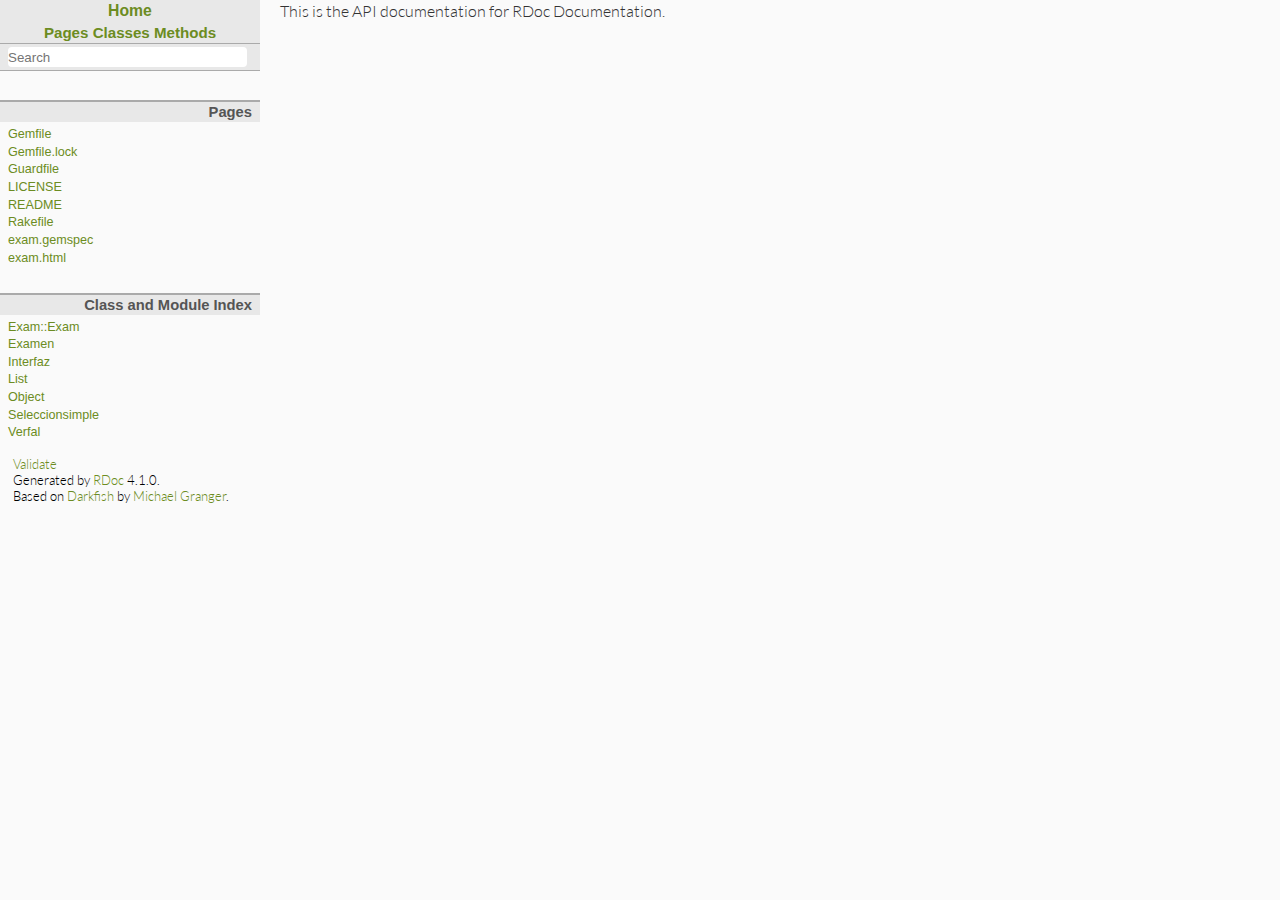
<file: doc/index.html>
<!DOCTYPE html>

<html>
<head>
<meta charset="UTF-8">

<title>RDoc Documentation</title>

<link href="./fonts.css" rel="stylesheet">
<link href="./rdoc.css" rel="stylesheet">

<script type="text/javascript">
  var rdoc_rel_prefix = "./";
</script>

<script src="./js/jquery.js"></script>
<script src="./js/navigation.js"></script>
<script src="./js/search_index.js"></script>
<script src="./js/search.js"></script>
<script src="./js/searcher.js"></script>
<script src="./js/darkfish.js"></script>


<body id="top" role="document" class="file">
<nav role="navigation">
  <div id="project-navigation">
    <div id="home-section" role="region" title="Quick navigation" class="nav-section">
  <h2>
    <a href="./index.html" rel="home">Home</a>
  </h2>

  <div id="table-of-contents-navigation">
    <a href="./table_of_contents.html#pages">Pages</a>
    <a href="./table_of_contents.html#classes">Classes</a>
    <a href="./table_of_contents.html#methods">Methods</a>
  </div>
</div>


    <div id="search-section" role="search" class="project-section initially-hidden">
  <form action="#" method="get" accept-charset="utf-8">
    <div id="search-field-wrapper">
      <input id="search-field" role="combobox" aria-label="Search"
             aria-autocomplete="list" aria-controls="search-results"
             type="text" name="search" placeholder="Search" spellcheck="false"
             title="Type to search, Up and Down to navigate, Enter to load">
    </div>

    <ul id="search-results" aria-label="Search Results"
        aria-busy="false" aria-expanded="false"
        aria-atomic="false" class="initially-hidden"></ul>
  </form>
</div>

  </div>

  <div id="project-metadata">
    <div id="fileindex-section" class="nav-section">
  <h3>Pages</h3>

  <ul class="link-list">
  
    <li><a href="./Gemfile.html">Gemfile</a>
  
    <li><a href="./Gemfile_lock.html">Gemfile.lock</a>
  
    <li><a href="./Guardfile.html">Guardfile</a>
  
    <li><a href="./LICENSE_txt.html">LICENSE</a>
  
    <li><a href="./README_md.html">README</a>
  
    <li><a href="./Rakefile.html">Rakefile</a>
  
    <li><a href="./exam_gemspec.html">exam.gemspec</a>
  
    <li><a href="./exam_html.html">exam.html</a>
  
  </ul>
</div>

    <div id="classindex-section" class="nav-section">
  <h3>Class and Module Index</h3>

  <ul class="link-list">
  
    <li><a href="./Exam/Exam.html">Exam::Exam</a>
  
    <li><a href="./Examen.html">Examen</a>
  
    <li><a href="./Interfaz.html">Interfaz</a>
  
    <li><a href="./List.html">List</a>
  
    <li><a href="./Object.html">Object</a>
  
    <li><a href="./Seleccionsimple.html">Seleccionsimple</a>
  
    <li><a href="./Verfal.html">Verfal</a>
  
  </ul>
</div>

  </div>
</nav>

<main role="main">
<p>This is the API documentation for RDoc Documentation.
</main>



<footer id="validator-badges" role="contentinfo">
  <p><a href="http://validator.w3.org/check/referer">Validate</a>
  <p>Generated by <a href="http://rdoc.rubyforge.org">RDoc</a> 4.1.0.
  <p>Based on <a href="http://deveiate.org/projects/Darkfish-Rdoc/">Darkfish</a> by <a href="http://deveiate.org">Michael Granger</a>.
</footer>
</file>
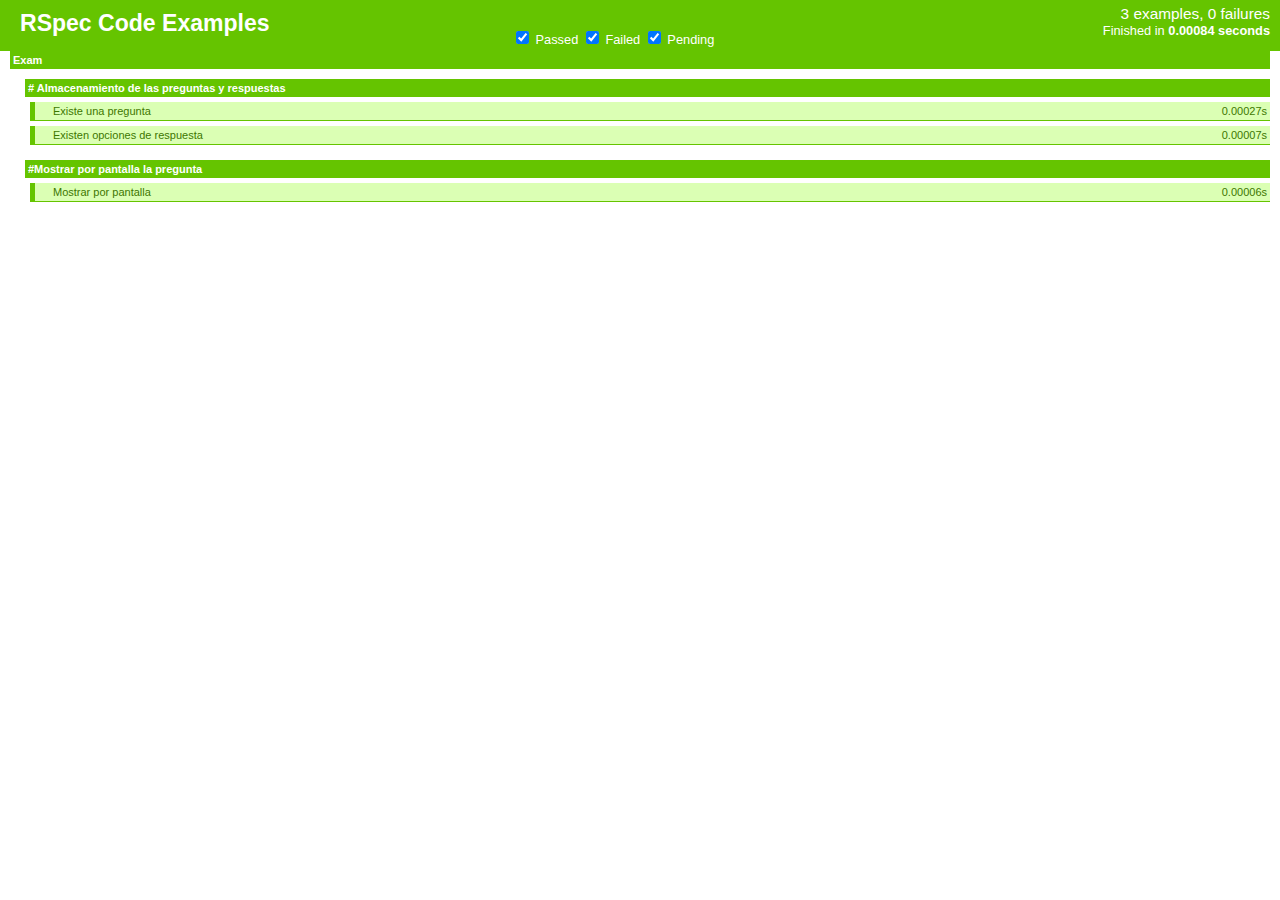
<file: exam.html>
<!DOCTYPE html>
<html lang='en'>
<head>
  <title>RSpec results</title>
  <meta http-equiv="Content-Type" content="text/html; charset=utf-8" />
  <meta http-equiv="Expires" content="-1" />
  <meta http-equiv="Pragma" content="no-cache" />
  <style type="text/css">
  body {
    margin: 0;
    padding: 0;
    background: #fff;
    font-size: 80%;
  }
  </style>
  <script type="text/javascript">
    // <![CDATA[

function addClass(element_id, classname) {
  document.getElementById(element_id).className += (" " + classname);
}

function removeClass(element_id, classname) {
  var elem = document.getElementById(element_id);
  var classlist = elem.className.replace(classname,'');
  elem.className = classlist;
}

function moveProgressBar(percentDone) {
  document.getElementById("rspec-header").style.width = percentDone +"%";
}

function makeRed(element_id) {
  removeClass(element_id, 'passed');
  removeClass(element_id, 'not_implemented');
  addClass(element_id,'failed');
}

function makeYellow(element_id) {
  var elem = document.getElementById(element_id);
  if (elem.className.indexOf("failed") == -1) {  // class doesn't includes failed
    if (elem.className.indexOf("not_implemented") == -1) { // class doesn't include not_implemented
      removeClass(element_id, 'passed');
      addClass(element_id,'not_implemented');
    }
  }
}

function apply_filters() {
  var passed_filter = document.getElementById('passed_checkbox').checked;
  var failed_filter = document.getElementById('failed_checkbox').checked;
  var pending_filter = document.getElementById('pending_checkbox').checked;

  assign_display_style("example passed", passed_filter);
  assign_display_style("example failed", failed_filter);
  assign_display_style("example not_implemented", pending_filter);

  assign_display_style_for_group("example_group passed", passed_filter);
  assign_display_style_for_group("example_group not_implemented", pending_filter, pending_filter || passed_filter);
  assign_display_style_for_group("example_group failed", failed_filter, failed_filter || pending_filter || passed_filter);
}

function get_display_style(display_flag) {
  var style_mode = 'none';
  if (display_flag == true) {
    style_mode = 'block';
  }
  return style_mode;
}

function assign_display_style(classname, display_flag) {
  var style_mode = get_display_style(display_flag);
  var elems = document.getElementsByClassName(classname)
  for (var i=0; i<elems.length;i++) {
    elems[i].style.display = style_mode;
  }
}

function assign_display_style_for_group(classname, display_flag, subgroup_flag) {
  var display_style_mode = get_display_style(display_flag);
  var subgroup_style_mode = get_display_style(subgroup_flag);
  var elems = document.getElementsByClassName(classname)
  for (var i=0; i<elems.length;i++) {
    var style_mode = display_style_mode;
    if ((display_flag != subgroup_flag) && (elems[i].getElementsByTagName('dt')[0].innerHTML.indexOf(", ") != -1)) {
      elems[i].style.display = subgroup_style_mode;
    } else {
      elems[i].style.display = display_style_mode;
    }
  }
}

    // ]]>
  </script>
  <style type="text/css">
#rspec-header {
  background: #65C400; color: #fff; height: 4em;
}

.rspec-report h1 {
  margin: 0px 10px 0px 10px;
  padding: 10px;
  font-family: "Lucida Grande", Helvetica, sans-serif;
  font-size: 1.8em;
  position: absolute;
}

#label {
  float:left;
}

#display-filters {
  float:left;
  padding: 28px 0 0 40%;
  font-family: "Lucida Grande", Helvetica, sans-serif;
}

#summary {
  float:right;
  padding: 5px 10px;
  font-family: "Lucida Grande", Helvetica, sans-serif;
  text-align: right;
}

#summary p {
  margin: 0 0 0 2px;
}

#summary #totals {
  font-size: 1.2em;
}

.example_group {
  margin: 0 10px 5px;
  background: #fff;
}

dl {
  margin: 0; padding: 0 0 5px;
  font: normal 11px "Lucida Grande", Helvetica, sans-serif;
}

dt {
  padding: 3px;
  background: #65C400;
  color: #fff;
  font-weight: bold;
}

dd {
  margin: 5px 0 5px 5px;
  padding: 3px 3px 3px 18px;
}

dd .duration {
  padding-left: 5px;
  text-align: right;
  right: 0px;
  float:right;
}

dd.example.passed {
  border-left: 5px solid #65C400;
  border-bottom: 1px solid #65C400;
  background: #DBFFB4; color: #3D7700;
}

dd.example.not_implemented {
  border-left: 5px solid #FAF834;
  border-bottom: 1px solid #FAF834;
  background: #FCFB98; color: #131313;
}

dd.example.pending_fixed {
  border-left: 5px solid #0000C2;
  border-bottom: 1px solid #0000C2;
  color: #0000C2; background: #D3FBFF;
}

dd.example.failed {
  border-left: 5px solid #C20000;
  border-bottom: 1px solid #C20000;
  color: #C20000; background: #FFFBD3;
}


dt.not_implemented {
  color: #000000; background: #FAF834;
}

dt.pending_fixed {
  color: #FFFFFF; background: #C40D0D;
}

dt.failed {
  color: #FFFFFF; background: #C40D0D;
}


#rspec-header.not_implemented {
  color: #000000; background: #FAF834;
}

#rspec-header.pending_fixed {
  color: #FFFFFF; background: #C40D0D;
}

#rspec-header.failed {
  color: #FFFFFF; background: #C40D0D;
}


.backtrace {
  color: #000;
  font-size: 12px;
}

a {
  color: #BE5C00;
}

/* Ruby code, style similar to vibrant ink */
.ruby {
  font-size: 12px;
  font-family: monospace;
  color: white;
  background-color: black;
  padding: 0.1em 0 0.2em 0;
}

.ruby .keyword { color: #FF6600; }
.ruby .constant { color: #339999; }
.ruby .attribute { color: white; }
.ruby .global { color: white; }
.ruby .module { color: white; }
.ruby .class { color: white; }
.ruby .string { color: #66FF00; }
.ruby .ident { color: white; }
.ruby .method { color: #FFCC00; }
.ruby .number { color: white; }
.ruby .char { color: white; }
.ruby .comment { color: #9933CC; }
.ruby .symbol { color: white; }
.ruby .regex { color: #44B4CC; }
.ruby .punct { color: white; }
.ruby .escape { color: white; }
.ruby .interp { color: white; }
.ruby .expr { color: white; }

.ruby .offending { background-color: gray; }
.ruby .linenum {
  width: 75px;
  padding: 0.1em 1em 0.2em 0;
  color: #000000;
  background-color: #FFFBD3;
}

  </style>
</head>
<body>
<div class="rspec-report">

<div id="rspec-header">
  <div id="label">
    <h1>RSpec Code Examples</h1>
  </div>

  <div id="display-filters">
    <input id="passed_checkbox"  name="passed_checkbox"  type="checkbox" checked="checked" onchange="apply_filters()" value="1" /> <label for="passed_checkbox">Passed</label>
    <input id="failed_checkbox"  name="failed_checkbox"  type="checkbox" checked="checked" onchange="apply_filters()" value="2" /> <label for="failed_checkbox">Failed</label>
    <input id="pending_checkbox" name="pending_checkbox" type="checkbox" checked="checked" onchange="apply_filters()" value="3" /> <label for="pending_checkbox">Pending</label>
  </div>

  <div id="summary">
    <p id="totals">&#160;</p>
    <p id="duration">&#160;</p>
  </div>
</div>


<div class="results">
<div id="div_group_1" class="example_group passed">
  <dl style="margin-left: 0px;">
  <dt id="example_group_1" class="passed">Exam</dt>
  </dl>
</div>
<div id="div_group_2" class="example_group passed">
  <dl style="margin-left: 15px;">
  <dt id="example_group_2" class="passed"># Almacenamiento de las preguntas y respuestas</dt>
    <script type="text/javascript">moveProgressBar('33.3');</script>
    <dd class="example passed"><span class="passed_spec_name">Existe una pregunta</span><span class='duration'>0.00027s</span></dd>
    <script type="text/javascript">moveProgressBar('66.6');</script>
    <dd class="example passed"><span class="passed_spec_name">Existen opciones de respuesta</span><span class='duration'>0.00007s</span></dd>
  </dl>
</div>
<div id="div_group_3" class="example_group passed">
  <dl style="margin-left: 15px;">
  <dt id="example_group_3" class="passed">#Mostrar por pantalla la pregunta</dt>
    <script type="text/javascript">moveProgressBar('100.0');</script>
    <dd class="example passed"><span class="passed_spec_name">Mostrar por pantalla</span><span class='duration'>0.00006s</span></dd>
  </dl>
</div>
<script type="text/javascript">document.getElementById('duration').innerHTML = "Finished in <strong>0.00084 seconds</strong>";</script>
<script type="text/javascript">document.getElementById('totals').innerHTML = "3 examples, 0 failures";</script>
</div>
</div>
</body>
</html>
</file>
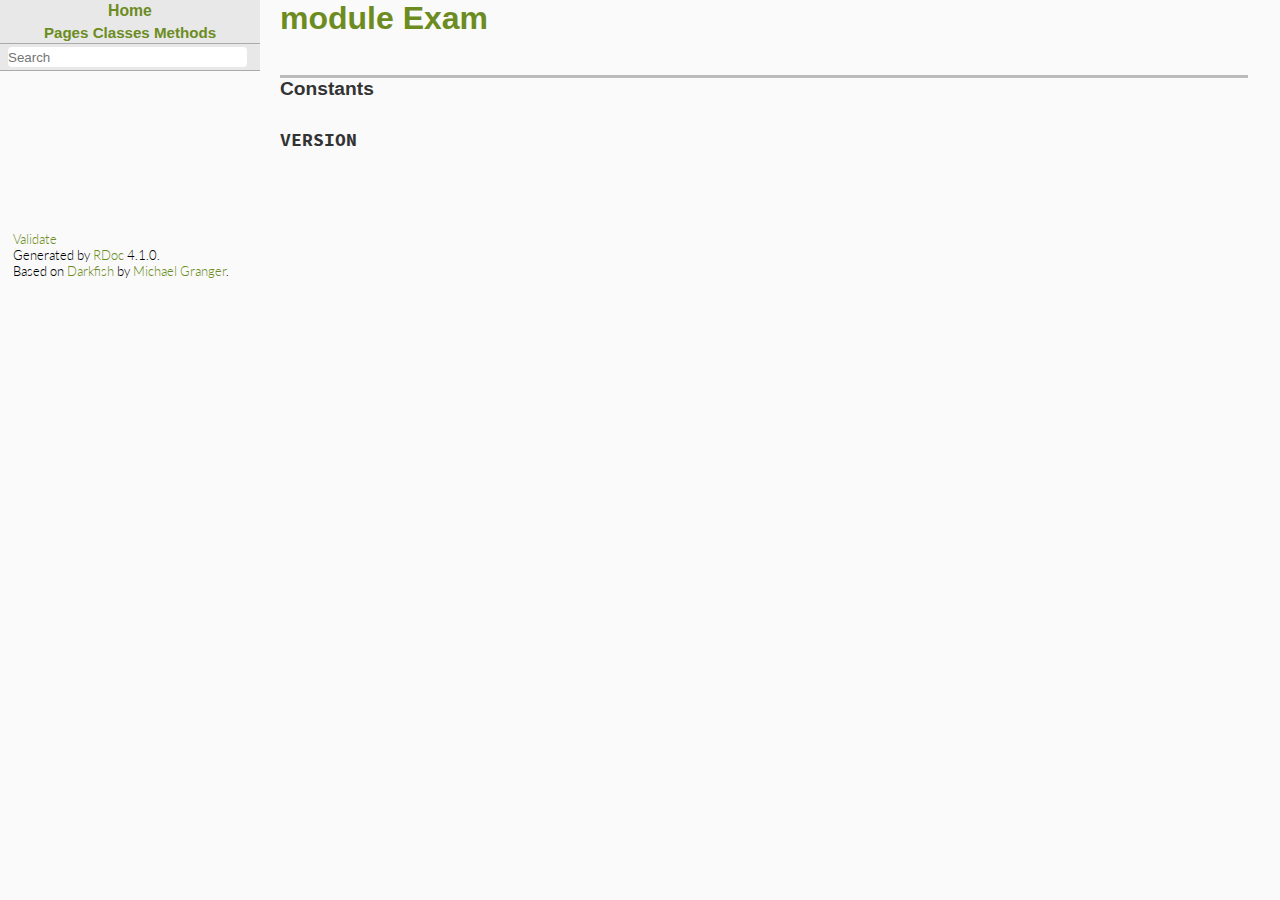
<file: doc/Exam.html>
<!DOCTYPE html>

<html>
<head>
<meta charset="UTF-8">

<title>module Exam - RDoc Documentation</title>

<link href="./fonts.css" rel="stylesheet">
<link href="./rdoc.css" rel="stylesheet">

<script type="text/javascript">
  var rdoc_rel_prefix = "./";
</script>

<script src="./js/jquery.js"></script>
<script src="./js/navigation.js"></script>
<script src="./js/search_index.js"></script>
<script src="./js/search.js"></script>
<script src="./js/searcher.js"></script>
<script src="./js/darkfish.js"></script>


<body id="top" role="document" class="module">
<nav role="navigation">
  <div id="project-navigation">
    <div id="home-section" role="region" title="Quick navigation" class="nav-section">
  <h2>
    <a href="./index.html" rel="home">Home</a>
  </h2>

  <div id="table-of-contents-navigation">
    <a href="./table_of_contents.html#pages">Pages</a>
    <a href="./table_of_contents.html#classes">Classes</a>
    <a href="./table_of_contents.html#methods">Methods</a>
  </div>
</div>

    <div id="search-section" role="search" class="project-section initially-hidden">
  <form action="#" method="get" accept-charset="utf-8">
    <div id="search-field-wrapper">
      <input id="search-field" role="combobox" aria-label="Search"
             aria-autocomplete="list" aria-controls="search-results"
             type="text" name="search" placeholder="Search" spellcheck="false"
             title="Type to search, Up and Down to navigate, Enter to load">
    </div>

    <ul id="search-results" aria-label="Search Results"
        aria-busy="false" aria-expanded="false"
        aria-atomic="false" class="initially-hidden"></ul>
  </form>
</div>

  </div>

  

  <div id="class-metadata">
    
    
    
    
    
  </div>
</nav>

<main role="main" aria-labelledby="module-Exam">
  <h1 id="module-Exam" class="module">
    module Exam
  </h1>

  <section class="description">
    
  </section>

  
  
  
  <section id="5Buntitled-5D" class="documentation-section">
    

    

    
    <section class="constants-list">
      <header>
        <h3>Constants</h3>
      </header>
      <dl>
      
        <dt id="VERSION">VERSION
        
        <dd>
        
      
      </dl>
    </section>
    

    

    
  </section>
</main>


<footer id="validator-badges" role="contentinfo">
  <p><a href="http://validator.w3.org/check/referer">Validate</a>
  <p>Generated by <a href="http://rdoc.rubyforge.org">RDoc</a> 4.1.0.
  <p>Based on <a href="http://deveiate.org/projects/Darkfish-Rdoc/">Darkfish</a> by <a href="http://deveiate.org">Michael Granger</a>.
</footer>
</file>
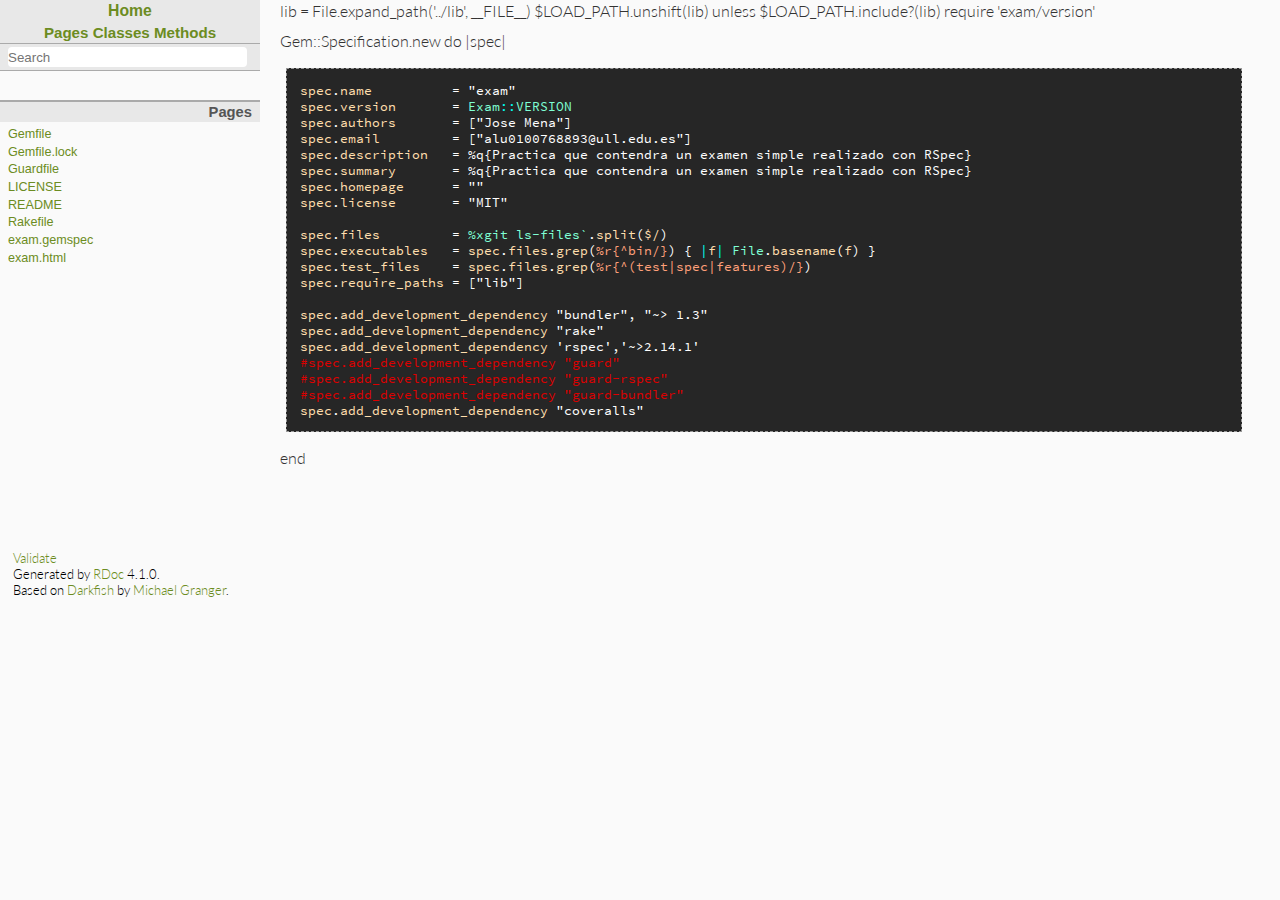
<file: doc/exam_gemspec.html>
<!DOCTYPE html>

<html>
<head>
<meta charset="UTF-8">

<title>exam.gemspec - RDoc Documentation</title>

<link href="./fonts.css" rel="stylesheet">
<link href="./rdoc.css" rel="stylesheet">

<script type="text/javascript">
  var rdoc_rel_prefix = "./";
</script>

<script src="./js/jquery.js"></script>
<script src="./js/navigation.js"></script>
<script src="./js/search_index.js"></script>
<script src="./js/search.js"></script>
<script src="./js/searcher.js"></script>
<script src="./js/darkfish.js"></script>


<body id="top" role="document" class="file">
<nav role="navigation">
  <div id="project-navigation">
    <div id="home-section" role="region" title="Quick navigation" class="nav-section">
  <h2>
    <a href="./index.html" rel="home">Home</a>
  </h2>

  <div id="table-of-contents-navigation">
    <a href="./table_of_contents.html#pages">Pages</a>
    <a href="./table_of_contents.html#classes">Classes</a>
    <a href="./table_of_contents.html#methods">Methods</a>
  </div>
</div>

    <div id="search-section" role="search" class="project-section initially-hidden">
  <form action="#" method="get" accept-charset="utf-8">
    <div id="search-field-wrapper">
      <input id="search-field" role="combobox" aria-label="Search"
             aria-autocomplete="list" aria-controls="search-results"
             type="text" name="search" placeholder="Search" spellcheck="false"
             title="Type to search, Up and Down to navigate, Enter to load">
    </div>

    <ul id="search-results" aria-label="Search Results"
        aria-busy="false" aria-expanded="false"
        aria-atomic="false" class="initially-hidden"></ul>
  </form>
</div>

  </div>

  

  <div id="project-metadata">
    <div id="fileindex-section" class="nav-section">
  <h3>Pages</h3>

  <ul class="link-list">
  
    <li><a href="./Gemfile.html">Gemfile</a>
  
    <li><a href="./Gemfile_lock.html">Gemfile.lock</a>
  
    <li><a href="./Guardfile.html">Guardfile</a>
  
    <li><a href="./LICENSE_txt.html">LICENSE</a>
  
    <li><a href="./README_md.html">README</a>
  
    <li><a href="./Rakefile.html">Rakefile</a>
  
    <li><a href="./exam_gemspec.html">exam.gemspec</a>
  
    <li><a href="./exam_html.html">exam.html</a>
  
  </ul>
</div>

  </div>
</nav>

<main role="main" aria-label="Page exam.gemspec">

<p>lib = File.expand_path(&#39;../lib&#39;, __FILE__) $LOAD_PATH.unshift(lib)
unless $LOAD_PATH.include?(lib) require &#39;exam/version&#39;</p>

<p>Gem::Specification.new do |spec|</p>

<pre class="ruby"><span class="ruby-identifier">spec</span>.<span class="ruby-identifier">name</span>          = <span class="ruby-string">&quot;exam&quot;</span>
<span class="ruby-identifier">spec</span>.<span class="ruby-identifier">version</span>       = <span class="ruby-constant">Exam</span><span class="ruby-operator">::</span><span class="ruby-constant">VERSION</span>
<span class="ruby-identifier">spec</span>.<span class="ruby-identifier">authors</span>       = [<span class="ruby-string">&quot;Jose Mena&quot;</span>]
<span class="ruby-identifier">spec</span>.<span class="ruby-identifier">email</span>         = [<span class="ruby-string">&quot;alu0100768893@ull.edu.es&quot;</span>]
<span class="ruby-identifier">spec</span>.<span class="ruby-identifier">description</span>   = <span class="ruby-string">%q{Practica que contendra un examen simple realizado con RSpec}</span>
<span class="ruby-identifier">spec</span>.<span class="ruby-identifier">summary</span>       = <span class="ruby-string">%q{Practica que contendra un examen simple realizado con RSpec}</span>
<span class="ruby-identifier">spec</span>.<span class="ruby-identifier">homepage</span>      = <span class="ruby-string">&quot;&quot;</span>
<span class="ruby-identifier">spec</span>.<span class="ruby-identifier">license</span>       = <span class="ruby-string">&quot;MIT&quot;</span>

<span class="ruby-identifier">spec</span>.<span class="ruby-identifier">files</span>         = <span class="ruby-value">%xgit ls-files`</span>.<span class="ruby-identifier">split</span>(<span class="ruby-identifier">$/</span>)
<span class="ruby-identifier">spec</span>.<span class="ruby-identifier">executables</span>   = <span class="ruby-identifier">spec</span>.<span class="ruby-identifier">files</span>.<span class="ruby-identifier">grep</span>(<span class="ruby-regexp">%r{^bin/}</span>) { <span class="ruby-operator">|</span><span class="ruby-identifier">f</span><span class="ruby-operator">|</span> <span class="ruby-constant">File</span>.<span class="ruby-identifier">basename</span>(<span class="ruby-identifier">f</span>) }
<span class="ruby-identifier">spec</span>.<span class="ruby-identifier">test_files</span>    = <span class="ruby-identifier">spec</span>.<span class="ruby-identifier">files</span>.<span class="ruby-identifier">grep</span>(<span class="ruby-regexp">%r{^(test|spec|features)/}</span>)
<span class="ruby-identifier">spec</span>.<span class="ruby-identifier">require_paths</span> = [<span class="ruby-string">&quot;lib&quot;</span>]

<span class="ruby-identifier">spec</span>.<span class="ruby-identifier">add_development_dependency</span> <span class="ruby-string">&quot;bundler&quot;</span>, <span class="ruby-string">&quot;~&gt; 1.3&quot;</span>
<span class="ruby-identifier">spec</span>.<span class="ruby-identifier">add_development_dependency</span> <span class="ruby-string">&quot;rake&quot;</span>
<span class="ruby-identifier">spec</span>.<span class="ruby-identifier">add_development_dependency</span> <span class="ruby-string">&#39;rspec&#39;</span>,<span class="ruby-string">&#39;~&gt;2.14.1&#39;</span>
<span class="ruby-comment">#spec.add_development_dependency &quot;guard&quot;</span>
<span class="ruby-comment">#spec.add_development_dependency &quot;guard-rspec&quot;</span>
<span class="ruby-comment">#spec.add_development_dependency &quot;guard-bundler&quot; </span>
<span class="ruby-identifier">spec</span>.<span class="ruby-identifier">add_development_dependency</span> <span class="ruby-string">&quot;coveralls&quot;</span>
</pre>

<p>end</p>
</main>



<footer id="validator-badges" role="contentinfo">
  <p><a href="http://validator.w3.org/check/referer">Validate</a>
  <p>Generated by <a href="http://rdoc.rubyforge.org">RDoc</a> 4.1.0.
  <p>Based on <a href="http://deveiate.org/projects/Darkfish-Rdoc/">Darkfish</a> by <a href="http://deveiate.org">Michael Granger</a>.
</footer>
</file>
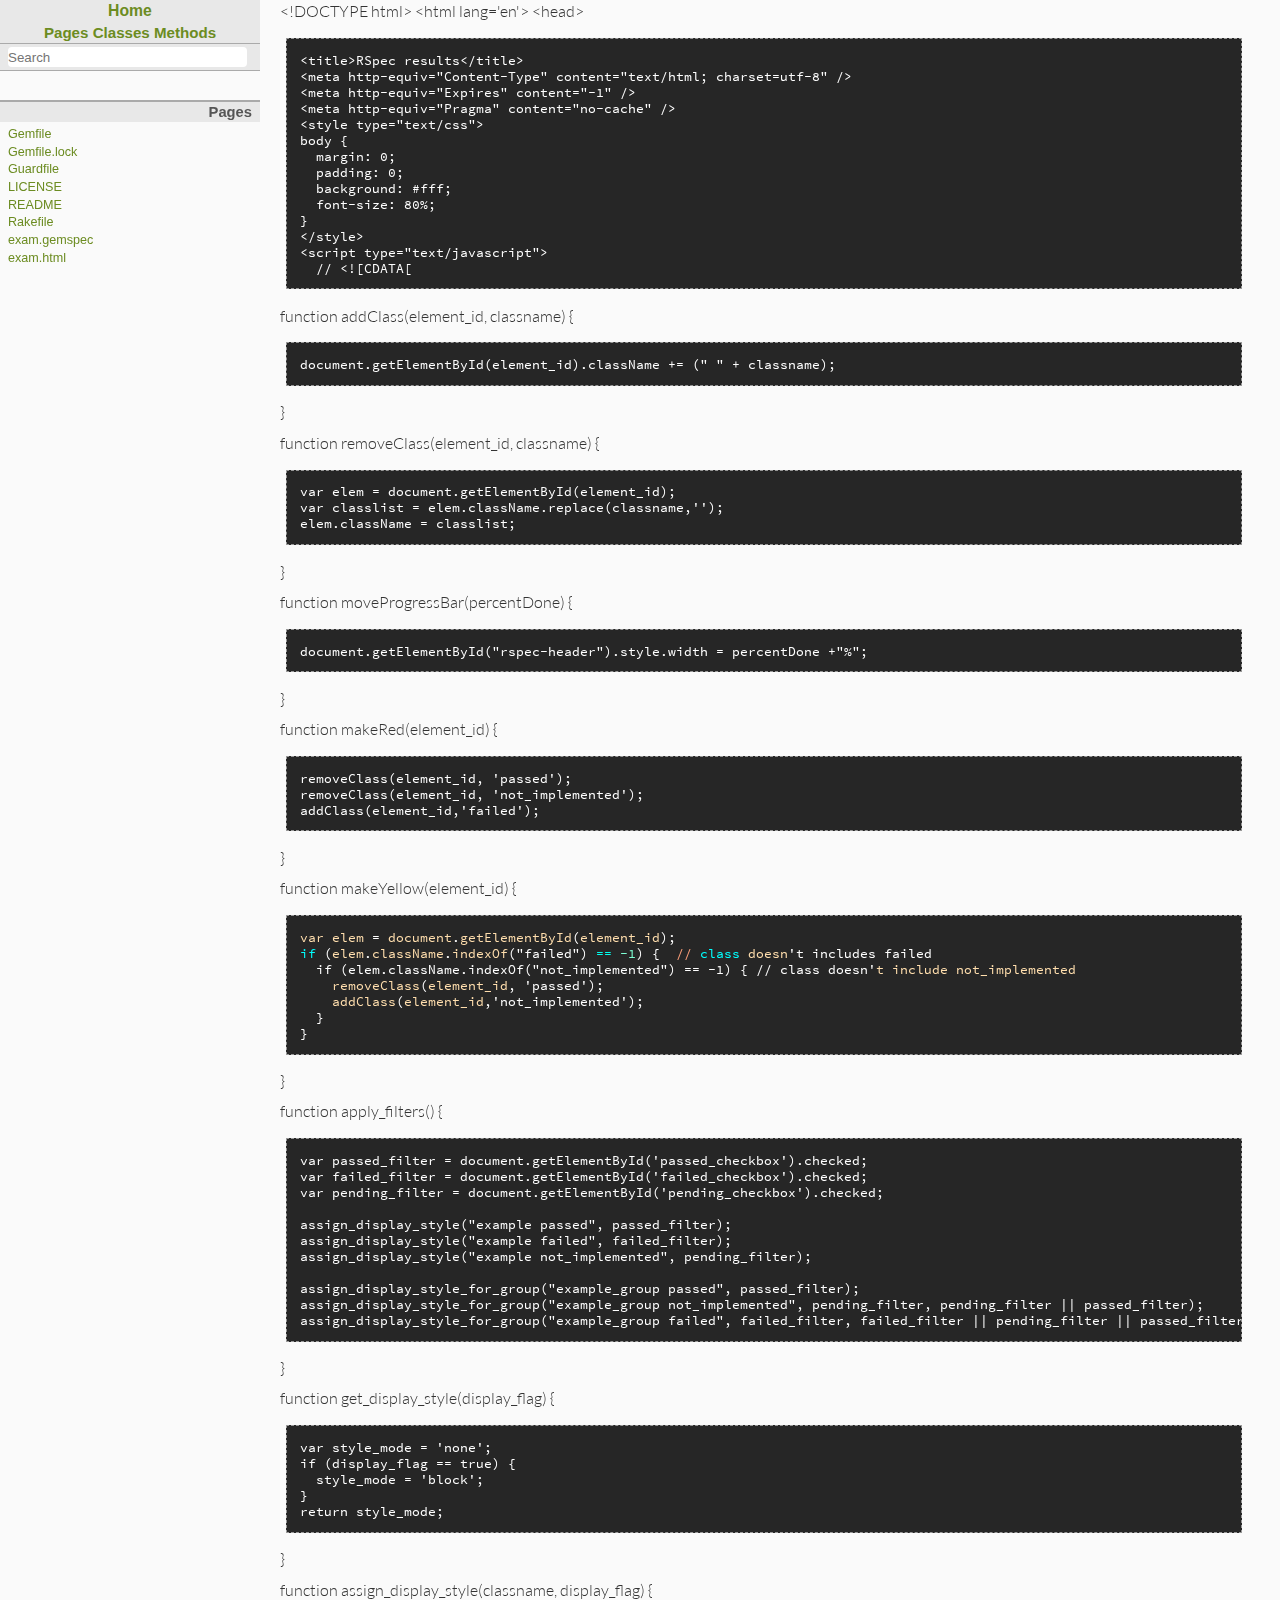
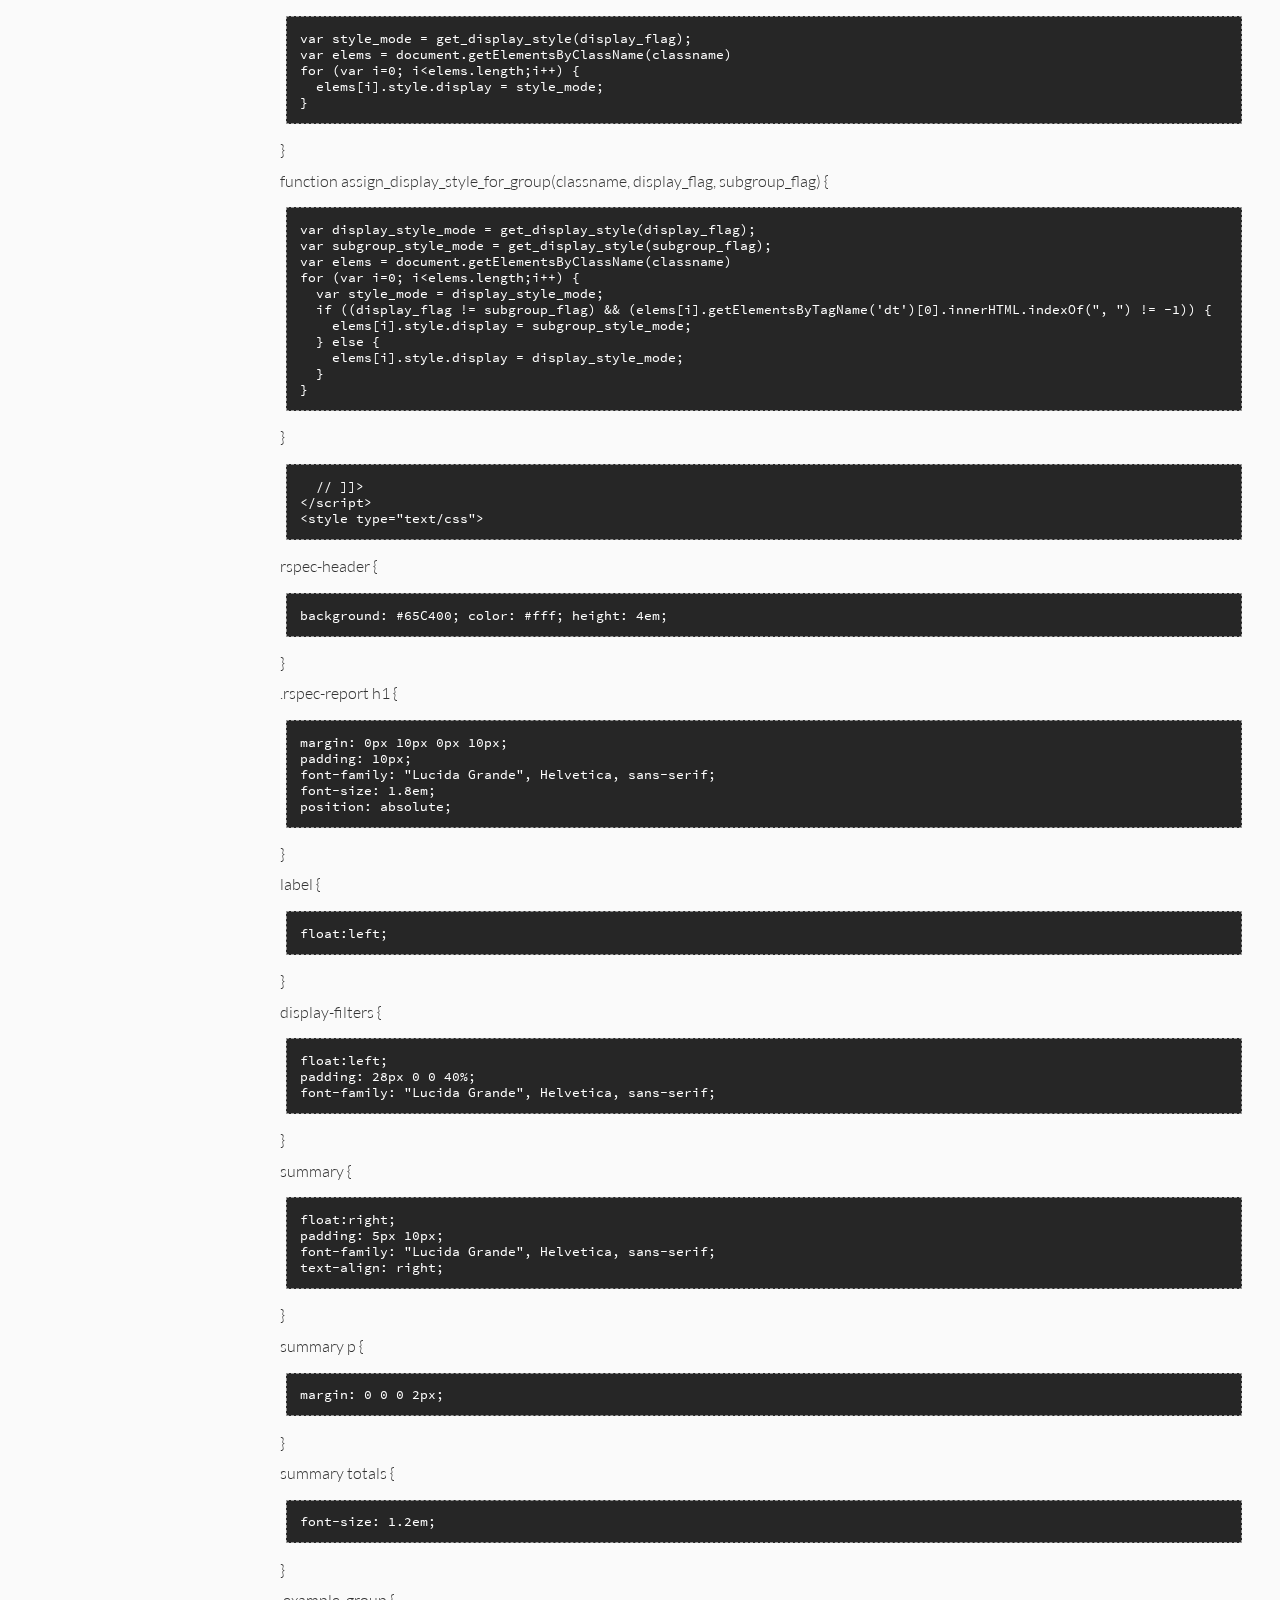
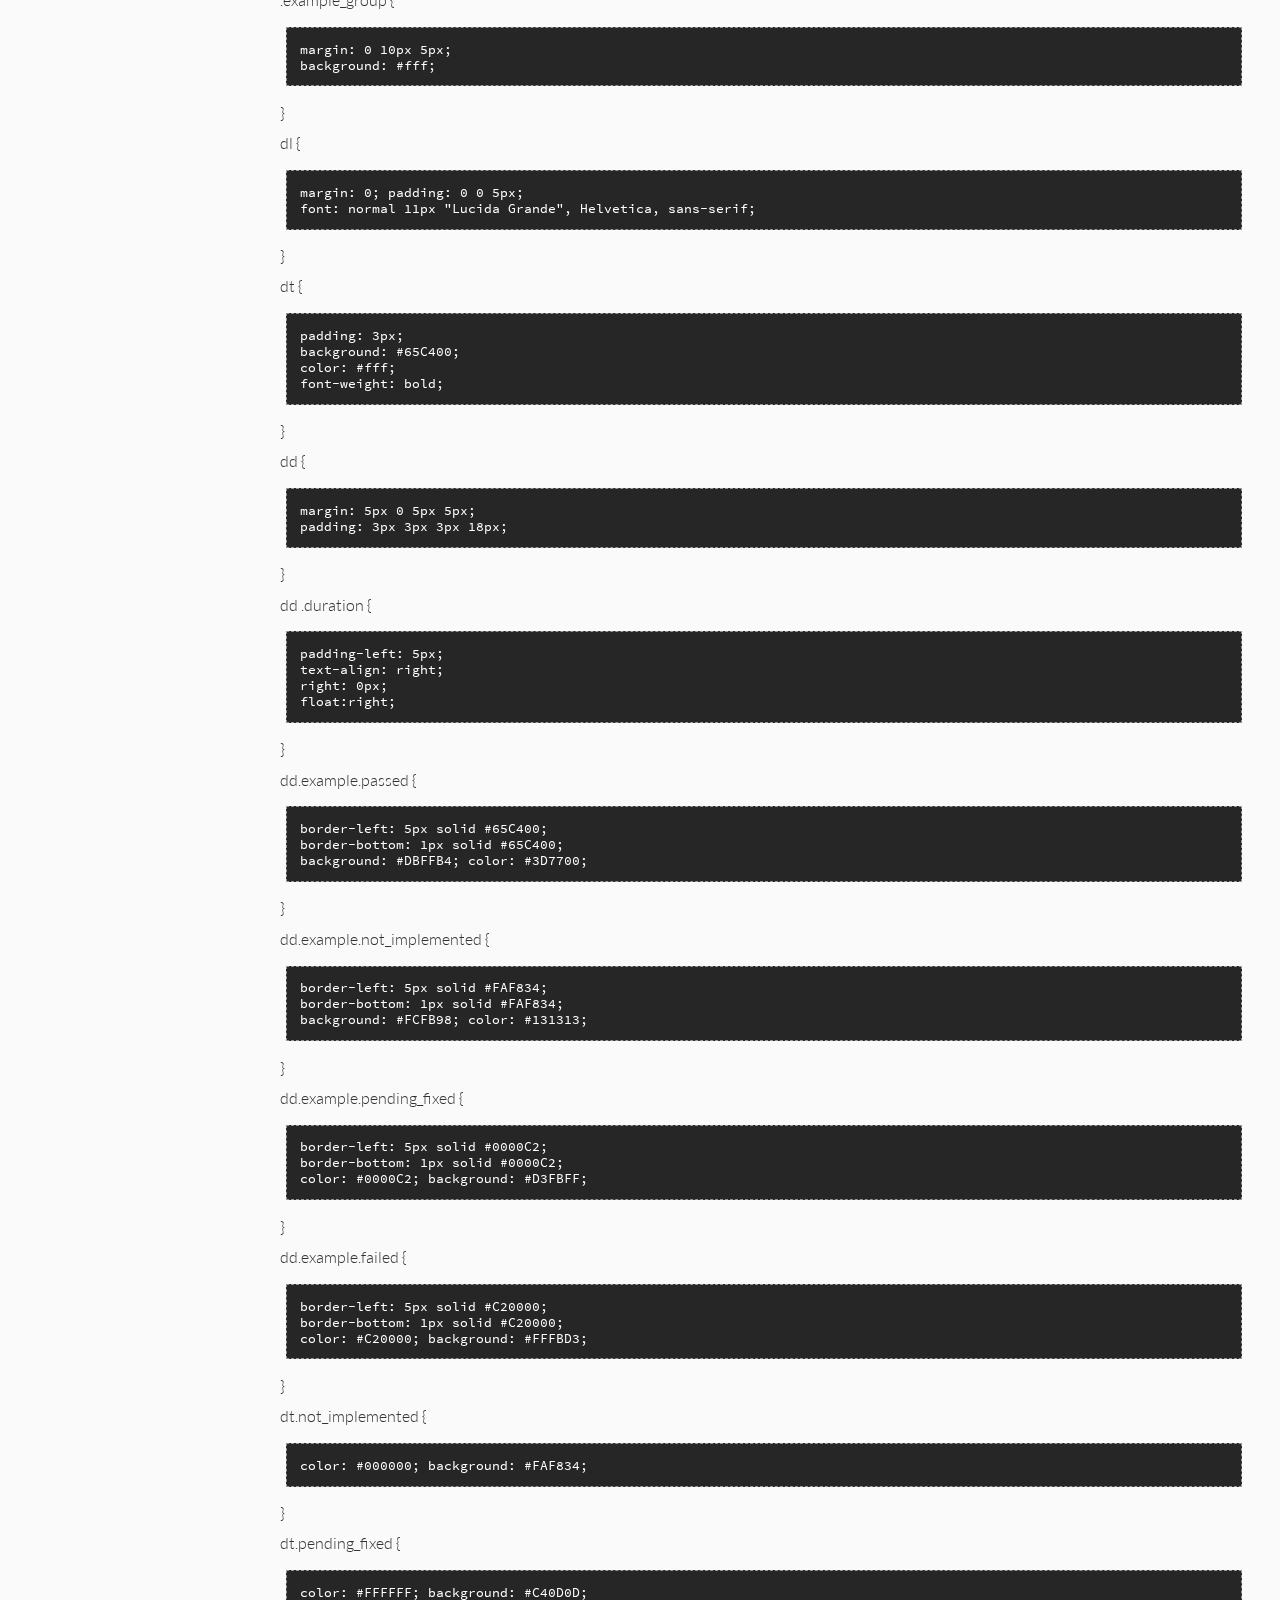
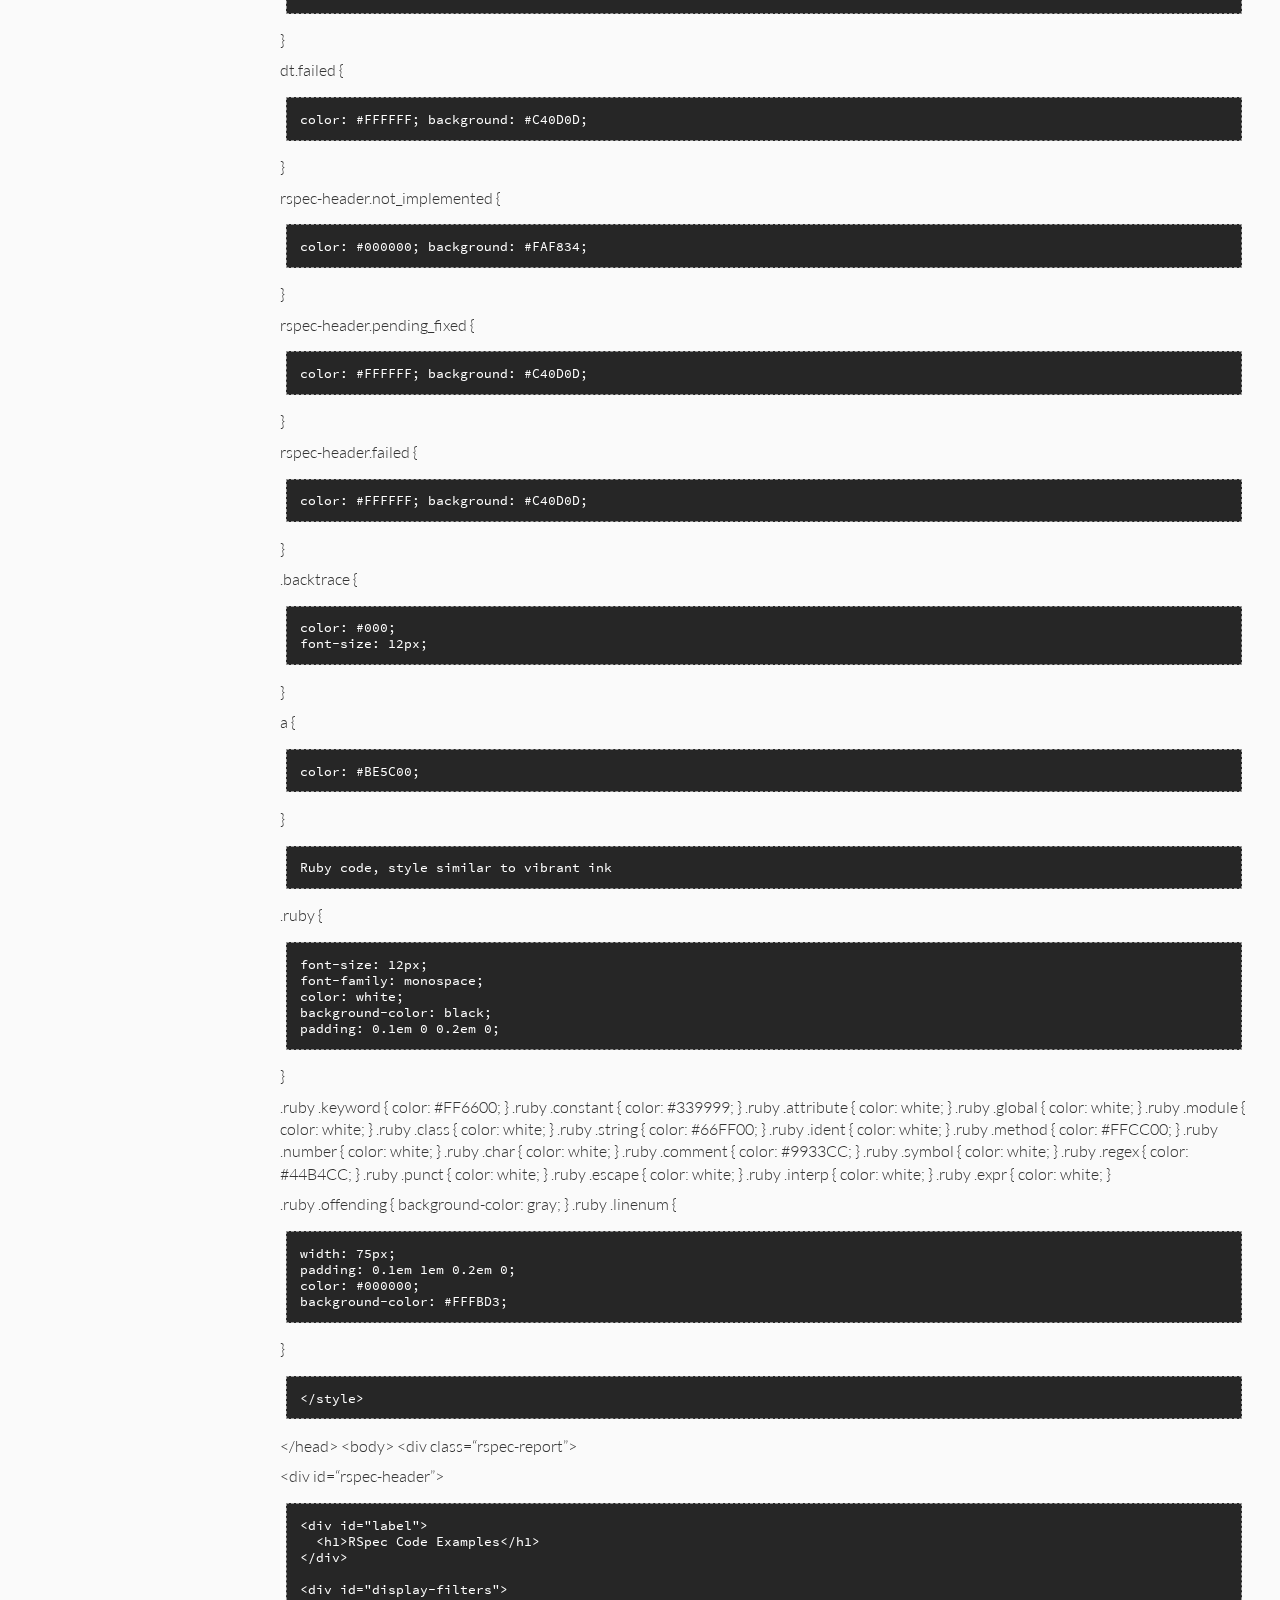
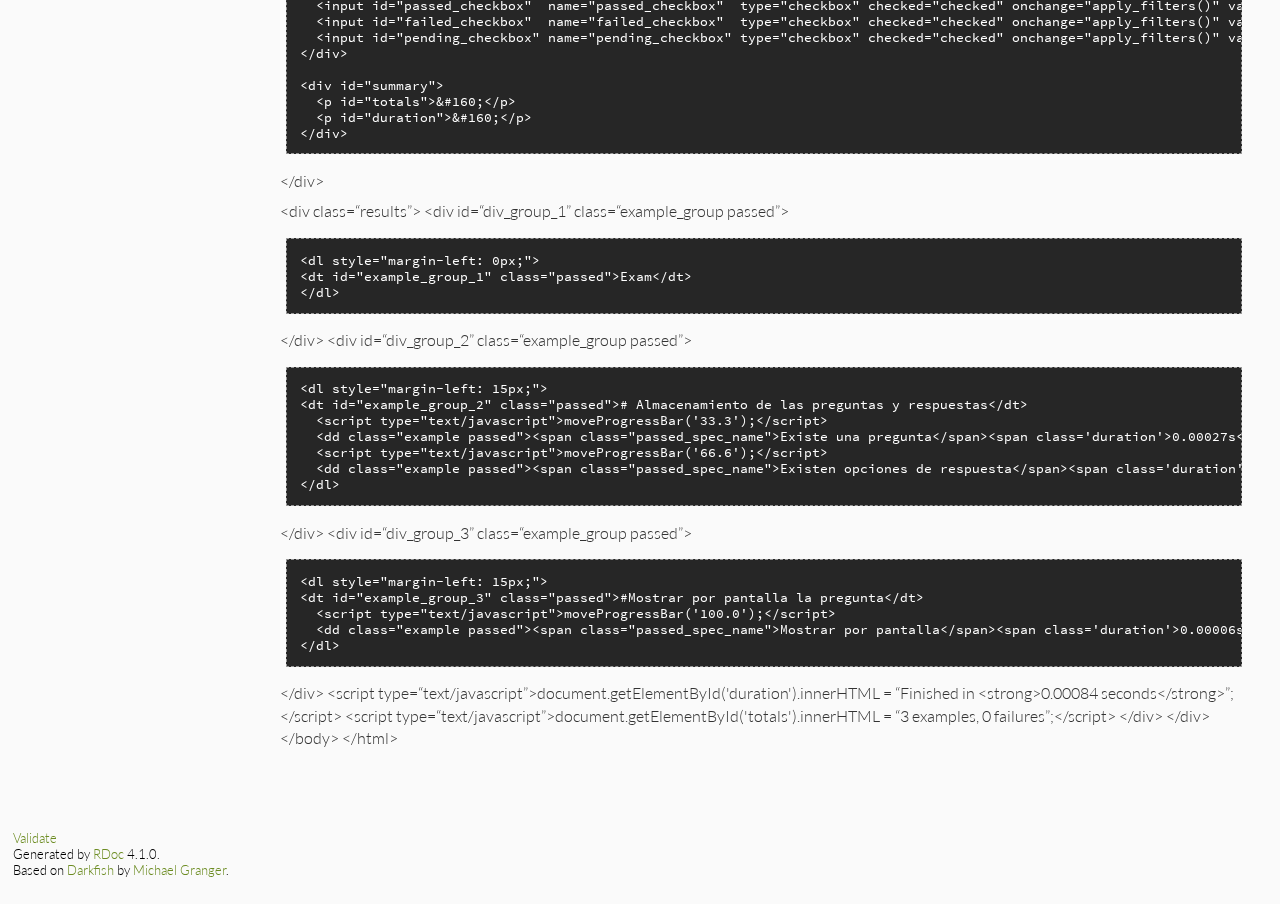
<file: doc/exam_html.html>
<!DOCTYPE html>

<html>
<head>
<meta charset="UTF-8">

<title>exam.html - RDoc Documentation</title>

<link href="./fonts.css" rel="stylesheet">
<link href="./rdoc.css" rel="stylesheet">

<script type="text/javascript">
  var rdoc_rel_prefix = "./";
</script>

<script src="./js/jquery.js"></script>
<script src="./js/navigation.js"></script>
<script src="./js/search_index.js"></script>
<script src="./js/search.js"></script>
<script src="./js/searcher.js"></script>
<script src="./js/darkfish.js"></script>


<body id="top" role="document" class="file">
<nav role="navigation">
  <div id="project-navigation">
    <div id="home-section" role="region" title="Quick navigation" class="nav-section">
  <h2>
    <a href="./index.html" rel="home">Home</a>
  </h2>

  <div id="table-of-contents-navigation">
    <a href="./table_of_contents.html#pages">Pages</a>
    <a href="./table_of_contents.html#classes">Classes</a>
    <a href="./table_of_contents.html#methods">Methods</a>
  </div>
</div>

    <div id="search-section" role="search" class="project-section initially-hidden">
  <form action="#" method="get" accept-charset="utf-8">
    <div id="search-field-wrapper">
      <input id="search-field" role="combobox" aria-label="Search"
             aria-autocomplete="list" aria-controls="search-results"
             type="text" name="search" placeholder="Search" spellcheck="false"
             title="Type to search, Up and Down to navigate, Enter to load">
    </div>

    <ul id="search-results" aria-label="Search Results"
        aria-busy="false" aria-expanded="false"
        aria-atomic="false" class="initially-hidden"></ul>
  </form>
</div>

  </div>

  

  <div id="project-metadata">
    <div id="fileindex-section" class="nav-section">
  <h3>Pages</h3>

  <ul class="link-list">
  
    <li><a href="./Gemfile.html">Gemfile</a>
  
    <li><a href="./Gemfile_lock.html">Gemfile.lock</a>
  
    <li><a href="./Guardfile.html">Guardfile</a>
  
    <li><a href="./LICENSE_txt.html">LICENSE</a>
  
    <li><a href="./README_md.html">README</a>
  
    <li><a href="./Rakefile.html">Rakefile</a>
  
    <li><a href="./exam_gemspec.html">exam.gemspec</a>
  
    <li><a href="./exam_html.html">exam.html</a>
  
  </ul>
</div>

  </div>
</nav>

<main role="main" aria-label="Page exam.html">

<p>&lt;!DOCTYPE html&gt; &lt;html lang=&#39;en&#39;&gt; &lt;head&gt;</p>

<pre>&lt;title&gt;RSpec results&lt;/title&gt;
&lt;meta http-equiv=&quot;Content-Type&quot; content=&quot;text/html; charset=utf-8&quot; /&gt;
&lt;meta http-equiv=&quot;Expires&quot; content=&quot;-1&quot; /&gt;
&lt;meta http-equiv=&quot;Pragma&quot; content=&quot;no-cache&quot; /&gt;
&lt;style type=&quot;text/css&quot;&gt;
body {
  margin: 0;
  padding: 0;
  background: #fff;
  font-size: 80%;
}
&lt;/style&gt;
&lt;script type=&quot;text/javascript&quot;&gt;
  // &lt;![CDATA[</pre>

<p>function addClass(element_id, classname) {</p>

<pre>document.getElementById(element_id).className += (&quot; &quot; + classname);</pre>

<p>}</p>

<p>function removeClass(element_id, classname) {</p>

<pre>var elem = document.getElementById(element_id);
var classlist = elem.className.replace(classname,&#39;&#39;);
elem.className = classlist;</pre>

<p>}</p>

<p>function moveProgressBar(percentDone) {</p>

<pre>document.getElementById(&quot;rspec-header&quot;).style.width = percentDone +&quot;%&quot;;</pre>

<p>}</p>

<p>function makeRed(element_id) {</p>

<pre>removeClass(element_id, &#39;passed&#39;);
removeClass(element_id, &#39;not_implemented&#39;);
addClass(element_id,&#39;failed&#39;);</pre>

<p>}</p>

<p>function makeYellow(element_id) {</p>

<pre class="ruby"><span class="ruby-identifier">var</span> <span class="ruby-identifier">elem</span> = <span class="ruby-identifier">document</span>.<span class="ruby-identifier">getElementById</span>(<span class="ruby-identifier">element_id</span>);
<span class="ruby-keyword">if</span> (<span class="ruby-identifier">elem</span>.<span class="ruby-identifier">className</span>.<span class="ruby-identifier">indexOf</span>(<span class="ruby-string">&quot;failed&quot;</span>) <span class="ruby-operator">==</span> <span class="ruby-value">-1</span>) {  <span class="ruby-regexp">//</span> <span class="ruby-keyword">class</span> <span class="ruby-identifier">doesn</span><span class="ruby-string">&#39;t includes failed
  if (elem.className.indexOf(&quot;not_implemented&quot;) == -1) { // class doesn&#39;</span><span class="ruby-identifier">t</span> <span class="ruby-identifier">include</span> <span class="ruby-identifier">not_implemented</span>
    <span class="ruby-identifier">removeClass</span>(<span class="ruby-identifier">element_id</span>, <span class="ruby-string">&#39;passed&#39;</span>);
    <span class="ruby-identifier">addClass</span>(<span class="ruby-identifier">element_id</span>,<span class="ruby-string">&#39;not_implemented&#39;</span>);
  }
}
</pre>

<p>}</p>

<p>function apply_filters() {</p>

<pre>var passed_filter = document.getElementById(&#39;passed_checkbox&#39;).checked;
var failed_filter = document.getElementById(&#39;failed_checkbox&#39;).checked;
var pending_filter = document.getElementById(&#39;pending_checkbox&#39;).checked;

assign_display_style(&quot;example passed&quot;, passed_filter);
assign_display_style(&quot;example failed&quot;, failed_filter);
assign_display_style(&quot;example not_implemented&quot;, pending_filter);

assign_display_style_for_group(&quot;example_group passed&quot;, passed_filter);
assign_display_style_for_group(&quot;example_group not_implemented&quot;, pending_filter, pending_filter || passed_filter);
assign_display_style_for_group(&quot;example_group failed&quot;, failed_filter, failed_filter || pending_filter || passed_filter);</pre>

<p>}</p>

<p>function get_display_style(display_flag) {</p>

<pre>var style_mode = &#39;none&#39;;
if (display_flag == true) {
  style_mode = &#39;block&#39;;
}
return style_mode;</pre>

<p>}</p>

<p>function assign_display_style(classname, display_flag) {</p>

<pre>var style_mode = get_display_style(display_flag);
var elems = document.getElementsByClassName(classname)
for (var i=0; i&lt;elems.length;i++) {
  elems[i].style.display = style_mode;
}</pre>

<p>}</p>

<p>function assign_display_style_for_group(classname, display_flag,
subgroup_flag) {</p>

<pre>var display_style_mode = get_display_style(display_flag);
var subgroup_style_mode = get_display_style(subgroup_flag);
var elems = document.getElementsByClassName(classname)
for (var i=0; i&lt;elems.length;i++) {
  var style_mode = display_style_mode;
  if ((display_flag != subgroup_flag) &amp;&amp; (elems[i].getElementsByTagName(&#39;dt&#39;)[0].innerHTML.indexOf(&quot;, &quot;) != -1)) {
    elems[i].style.display = subgroup_style_mode;
  } else {
    elems[i].style.display = display_style_mode;
  }
}</pre>

<p>}</p>

<pre>  // ]]&gt;
&lt;/script&gt;
&lt;style type=&quot;text/css&quot;&gt;</pre>

<p>rspec-header {</p>

<pre>background: #65C400; color: #fff; height: 4em;</pre>

<p>}</p>

<p>.rspec-report h1 {</p>

<pre>margin: 0px 10px 0px 10px;
padding: 10px;
font-family: &quot;Lucida Grande&quot;, Helvetica, sans-serif;
font-size: 1.8em;
position: absolute;</pre>

<p>}</p>

<p>label {</p>

<pre>float:left;</pre>

<p>}</p>

<p>display-filters {</p>

<pre>float:left;
padding: 28px 0 0 40%;
font-family: &quot;Lucida Grande&quot;, Helvetica, sans-serif;</pre>

<p>}</p>

<p>summary {</p>

<pre>float:right;
padding: 5px 10px;
font-family: &quot;Lucida Grande&quot;, Helvetica, sans-serif;
text-align: right;</pre>

<p>}</p>

<p>summary p {</p>

<pre>margin: 0 0 0 2px;</pre>

<p>}</p>

<p>summary totals {</p>

<pre>font-size: 1.2em;</pre>

<p>}</p>

<p>.example_group {</p>

<pre>margin: 0 10px 5px;
background: #fff;</pre>

<p>}</p>

<p>dl {</p>

<pre>margin: 0; padding: 0 0 5px;
font: normal 11px &quot;Lucida Grande&quot;, Helvetica, sans-serif;</pre>

<p>}</p>

<p>dt {</p>

<pre>padding: 3px;
background: #65C400;
color: #fff;
font-weight: bold;</pre>

<p>}</p>

<p>dd {</p>

<pre>margin: 5px 0 5px 5px;
padding: 3px 3px 3px 18px;</pre>

<p>}</p>

<p>dd .duration {</p>

<pre>padding-left: 5px;
text-align: right;
right: 0px;
float:right;</pre>

<p>}</p>

<p>dd.example.passed {</p>

<pre>border-left: 5px solid #65C400;
border-bottom: 1px solid #65C400;
background: #DBFFB4; color: #3D7700;</pre>

<p>}</p>

<p>dd.example.not_implemented {</p>

<pre>border-left: 5px solid #FAF834;
border-bottom: 1px solid #FAF834;
background: #FCFB98; color: #131313;</pre>

<p>}</p>

<p>dd.example.pending_fixed {</p>

<pre>border-left: 5px solid #0000C2;
border-bottom: 1px solid #0000C2;
color: #0000C2; background: #D3FBFF;</pre>

<p>}</p>

<p>dd.example.failed {</p>

<pre>border-left: 5px solid #C20000;
border-bottom: 1px solid #C20000;
color: #C20000; background: #FFFBD3;</pre>

<p>}</p>

<p>dt.not_implemented {</p>

<pre>color: #000000; background: #FAF834;</pre>

<p>}</p>

<p>dt.pending_fixed {</p>

<pre>color: #FFFFFF; background: #C40D0D;</pre>

<p>}</p>

<p>dt.failed {</p>

<pre>color: #FFFFFF; background: #C40D0D;</pre>

<p>}</p>

<p>rspec-header.not_implemented {</p>

<pre>color: #000000; background: #FAF834;</pre>

<p>}</p>

<p>rspec-header.pending_fixed {</p>

<pre>color: #FFFFFF; background: #C40D0D;</pre>

<p>}</p>

<p>rspec-header.failed {</p>

<pre>color: #FFFFFF; background: #C40D0D;</pre>

<p>}</p>

<p>.backtrace {</p>

<pre>color: #000;
font-size: 12px;</pre>

<p>}</p>

<p>a {</p>

<pre>color: #BE5C00;</pre>

<p>}</p>

<pre>Ruby code, style similar to vibrant ink</pre>

<p>.ruby {</p>

<pre>font-size: 12px;
font-family: monospace;
color: white;
background-color: black;
padding: 0.1em 0 0.2em 0;</pre>

<p>}</p>

<p>.ruby .keyword { color: #FF6600; } .ruby .constant { color: #339999; }
.ruby .attribute { color: white; } .ruby .global { color: white; } .ruby
.module { color: white; } .ruby .class { color: white; } .ruby .string {
color: #66FF00; } .ruby .ident { color: white; } .ruby .method { color:
#FFCC00; } .ruby .number { color: white; } .ruby .char { color: white; }
.ruby .comment { color: #9933CC; } .ruby .symbol { color: white; } .ruby
.regex { color: #44B4CC; } .ruby .punct { color: white; } .ruby .escape {
color: white; } .ruby .interp { color: white; } .ruby .expr { color: white;
}</p>

<p>.ruby .offending { background-color: gray; } .ruby .linenum {</p>

<pre>width: 75px;
padding: 0.1em 1em 0.2em 0;
color: #000000;
background-color: #FFFBD3;</pre>

<p>}</p>

<pre>&lt;/style&gt;</pre>

<p>&lt;/head&gt; &lt;body&gt; &lt;div class=“rspec-report”&gt;</p>

<p>&lt;div id=“rspec-header”&gt;</p>

<pre>&lt;div id=&quot;label&quot;&gt;
  &lt;h1&gt;RSpec Code Examples&lt;/h1&gt;
&lt;/div&gt;

&lt;div id=&quot;display-filters&quot;&gt;
  &lt;input id=&quot;passed_checkbox&quot;  name=&quot;passed_checkbox&quot;  type=&quot;checkbox&quot; checked=&quot;checked&quot; onchange=&quot;apply_filters()&quot; value=&quot;1&quot; /&gt; &lt;label for=&quot;passed_checkbox&quot;&gt;Passed&lt;/label&gt;
  &lt;input id=&quot;failed_checkbox&quot;  name=&quot;failed_checkbox&quot;  type=&quot;checkbox&quot; checked=&quot;checked&quot; onchange=&quot;apply_filters()&quot; value=&quot;2&quot; /&gt; &lt;label for=&quot;failed_checkbox&quot;&gt;Failed&lt;/label&gt;
  &lt;input id=&quot;pending_checkbox&quot; name=&quot;pending_checkbox&quot; type=&quot;checkbox&quot; checked=&quot;checked&quot; onchange=&quot;apply_filters()&quot; value=&quot;3&quot; /&gt; &lt;label for=&quot;pending_checkbox&quot;&gt;Pending&lt;/label&gt;
&lt;/div&gt;

&lt;div id=&quot;summary&quot;&gt;
  &lt;p id=&quot;totals&quot;&gt;&amp;#160;&lt;/p&gt;
  &lt;p id=&quot;duration&quot;&gt;&amp;#160;&lt;/p&gt;
&lt;/div&gt;</pre>

<p>&lt;/div&gt;</p>

<p>&lt;div class=“results”&gt; &lt;div id=“div_group_1” class=“example_group
passed”&gt;</p>

<pre>&lt;dl style=&quot;margin-left: 0px;&quot;&gt;
&lt;dt id=&quot;example_group_1&quot; class=&quot;passed&quot;&gt;Exam&lt;/dt&gt;
&lt;/dl&gt;</pre>

<p>&lt;/div&gt; &lt;div id=“div_group_2” class=“example_group passed”&gt;</p>

<pre>&lt;dl style=&quot;margin-left: 15px;&quot;&gt;
&lt;dt id=&quot;example_group_2&quot; class=&quot;passed&quot;&gt;# Almacenamiento de las preguntas y respuestas&lt;/dt&gt;
  &lt;script type=&quot;text/javascript&quot;&gt;moveProgressBar(&#39;33.3&#39;);&lt;/script&gt;
  &lt;dd class=&quot;example passed&quot;&gt;&lt;span class=&quot;passed_spec_name&quot;&gt;Existe una pregunta&lt;/span&gt;&lt;span class=&#39;duration&#39;&gt;0.00027s&lt;/span&gt;&lt;/dd&gt;
  &lt;script type=&quot;text/javascript&quot;&gt;moveProgressBar(&#39;66.6&#39;);&lt;/script&gt;
  &lt;dd class=&quot;example passed&quot;&gt;&lt;span class=&quot;passed_spec_name&quot;&gt;Existen opciones de respuesta&lt;/span&gt;&lt;span class=&#39;duration&#39;&gt;0.00007s&lt;/span&gt;&lt;/dd&gt;
&lt;/dl&gt;</pre>

<p>&lt;/div&gt; &lt;div id=“div_group_3” class=“example_group passed”&gt;</p>

<pre>&lt;dl style=&quot;margin-left: 15px;&quot;&gt;
&lt;dt id=&quot;example_group_3&quot; class=&quot;passed&quot;&gt;#Mostrar por pantalla la pregunta&lt;/dt&gt;
  &lt;script type=&quot;text/javascript&quot;&gt;moveProgressBar(&#39;100.0&#39;);&lt;/script&gt;
  &lt;dd class=&quot;example passed&quot;&gt;&lt;span class=&quot;passed_spec_name&quot;&gt;Mostrar por pantalla&lt;/span&gt;&lt;span class=&#39;duration&#39;&gt;0.00006s&lt;/span&gt;&lt;/dd&gt;
&lt;/dl&gt;</pre>

<p>&lt;/div&gt; &lt;script
type=“text/javascript”&gt;document.getElementById(&#39;duration&#39;).innerHTML
= “Finished in &lt;strong&gt;0.00084
seconds&lt;/strong&gt;”;&lt;/script&gt; &lt;script
type=“text/javascript”&gt;document.getElementById(&#39;totals&#39;).innerHTML
= “3 examples, 0 failures”;&lt;/script&gt; &lt;/div&gt; &lt;/div&gt;
&lt;/body&gt; &lt;/html&gt;</p>
</main>



<footer id="validator-badges" role="contentinfo">
  <p><a href="http://validator.w3.org/check/referer">Validate</a>
  <p>Generated by <a href="http://rdoc.rubyforge.org">RDoc</a> 4.1.0.
  <p>Based on <a href="http://deveiate.org/projects/Darkfish-Rdoc/">Darkfish</a> by <a href="http://deveiate.org">Michael Granger</a>.
</footer>
</file>
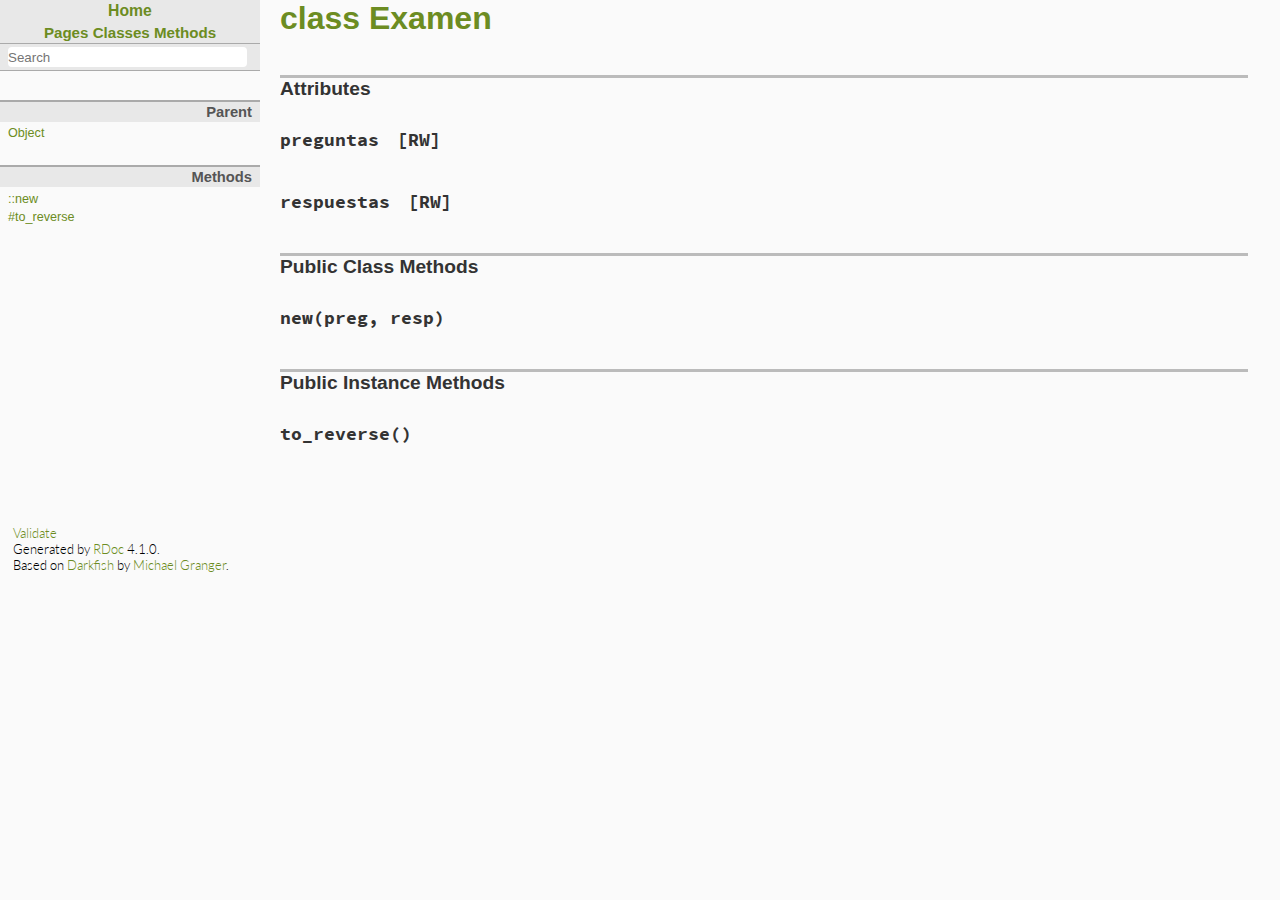
<file: doc/Examen.html>
<!DOCTYPE html>

<html>
<head>
<meta charset="UTF-8">

<title>class Examen - RDoc Documentation</title>

<link href="./fonts.css" rel="stylesheet">
<link href="./rdoc.css" rel="stylesheet">

<script type="text/javascript">
  var rdoc_rel_prefix = "./";
</script>

<script src="./js/jquery.js"></script>
<script src="./js/navigation.js"></script>
<script src="./js/search_index.js"></script>
<script src="./js/search.js"></script>
<script src="./js/searcher.js"></script>
<script src="./js/darkfish.js"></script>


<body id="top" role="document" class="class">
<nav role="navigation">
  <div id="project-navigation">
    <div id="home-section" role="region" title="Quick navigation" class="nav-section">
  <h2>
    <a href="./index.html" rel="home">Home</a>
  </h2>

  <div id="table-of-contents-navigation">
    <a href="./table_of_contents.html#pages">Pages</a>
    <a href="./table_of_contents.html#classes">Classes</a>
    <a href="./table_of_contents.html#methods">Methods</a>
  </div>
</div>

    <div id="search-section" role="search" class="project-section initially-hidden">
  <form action="#" method="get" accept-charset="utf-8">
    <div id="search-field-wrapper">
      <input id="search-field" role="combobox" aria-label="Search"
             aria-autocomplete="list" aria-controls="search-results"
             type="text" name="search" placeholder="Search" spellcheck="false"
             title="Type to search, Up and Down to navigate, Enter to load">
    </div>

    <ul id="search-results" aria-label="Search Results"
        aria-busy="false" aria-expanded="false"
        aria-atomic="false" class="initially-hidden"></ul>
  </form>
</div>

  </div>

  

  <div id="class-metadata">
    
    <div id="parent-class-section" class="nav-section">
  <h3>Parent</h3>

  
  <p class="link"><a href="Object.html">Object</a>
  
</div>

    
    
    <!-- Method Quickref -->
<div id="method-list-section" class="nav-section">
  <h3>Methods</h3>

  <ul class="link-list" role="directory">
    
    <li ><a href="#method-c-new">::new</a>
    
    <li ><a href="#method-i-to_reverse">#to_reverse</a>
    
  </ul>
</div>

  </div>
</nav>

<main role="main" aria-labelledby="class-Examen">
  <h1 id="class-Examen" class="class">
    class Examen
  </h1>

  <section class="description">
    
  </section>

  
  
  
  <section id="5Buntitled-5D" class="documentation-section">
    

    

    

    
    <section class="attribute-method-details" class="method-section">
      <header>
        <h3>Attributes</h3>
      </header>

      
      <div id="attribute-i-preguntas" class="method-detail">
        <div class="method-heading attribute-method-heading">
          <span class="method-name">preguntas</span><span
            class="attribute-access-type">[RW]</span>
        </div>

        <div class="method-description">
        
        
        
        </div>
      </div>
      
      <div id="attribute-i-respuestas" class="method-detail">
        <div class="method-heading attribute-method-heading">
          <span class="method-name">respuestas</span><span
            class="attribute-access-type">[RW]</span>
        </div>

        <div class="method-description">
        
        
        
        </div>
      </div>
      
    </section>
    

    
     <section id="public-class-5Buntitled-5D-method-details" class="method-section">
       <header>
         <h3>Public Class Methods</h3>
       </header>

    
      <div id="method-c-new" class="method-detail ">
        
        <div class="method-heading">
          <span class="method-name">new</span><span
            class="method-args">(preg, resp)</span>
          
          <span class="method-click-advice">click to toggle source</span>
          
        </div>
        

        <div class="method-description">
          
          
          
          

          
          <div class="method-source-code" id="new-source">
            <pre><span class="ruby-comment"># File lib/exam/examen.rb, line 5</span>
<span class="ruby-keyword">def</span> <span class="ruby-identifier">initialize</span> <span class="ruby-identifier">preg</span>, <span class="ruby-identifier">resp</span>
    <span class="ruby-ivar">@preguntas</span> = <span class="ruby-identifier">preg</span>
    <span class="ruby-ivar">@respuestas</span> = <span class="ruby-identifier">resp</span>
    <span class="ruby-ivar">@reverse</span> = <span class="ruby-constant">Proc</span>.<span class="ruby-identifier">new</span>{<span class="ruby-operator">|</span><span class="ruby-identifier">x</span><span class="ruby-operator">|</span> <span class="ruby-identifier">x</span>.<span class="ruby-identifier">to_reverse</span>}
<span class="ruby-keyword">end</span></pre>
          </div>
          
        </div>

        

        
      </div>

    
    </section>
  
     <section id="public-instance-5Buntitled-5D-method-details" class="method-section">
       <header>
         <h3>Public Instance Methods</h3>
       </header>

    
      <div id="method-i-to_reverse" class="method-detail ">
        
        <div class="method-heading">
          <span class="method-name">to_reverse</span><span
            class="method-args">()</span>
          
          <span class="method-click-advice">click to toggle source</span>
          
        </div>
        

        <div class="method-description">
          
          
          
          

          
          <div class="method-source-code" id="to_reverse-source">
            <pre><span class="ruby-comment"># File lib/exam/examen.rb, line 12</span>
<span class="ruby-keyword">def</span> <span class="ruby-identifier">to_reverse</span>
    <span class="ruby-ivar">@reverse</span>.<span class="ruby-identifier">call</span>(<span class="ruby-ivar">@preguntas</span>) 
<span class="ruby-keyword">end</span></pre>
          </div>
          
        </div>

        

        
      </div>

    
    </section>
  
  </section>
</main>


<footer id="validator-badges" role="contentinfo">
  <p><a href="http://validator.w3.org/check/referer">Validate</a>
  <p>Generated by <a href="http://rdoc.rubyforge.org">RDoc</a> 4.1.0.
  <p>Based on <a href="http://deveiate.org/projects/Darkfish-Rdoc/">Darkfish</a> by <a href="http://deveiate.org">Michael Granger</a>.
</footer>
</file>
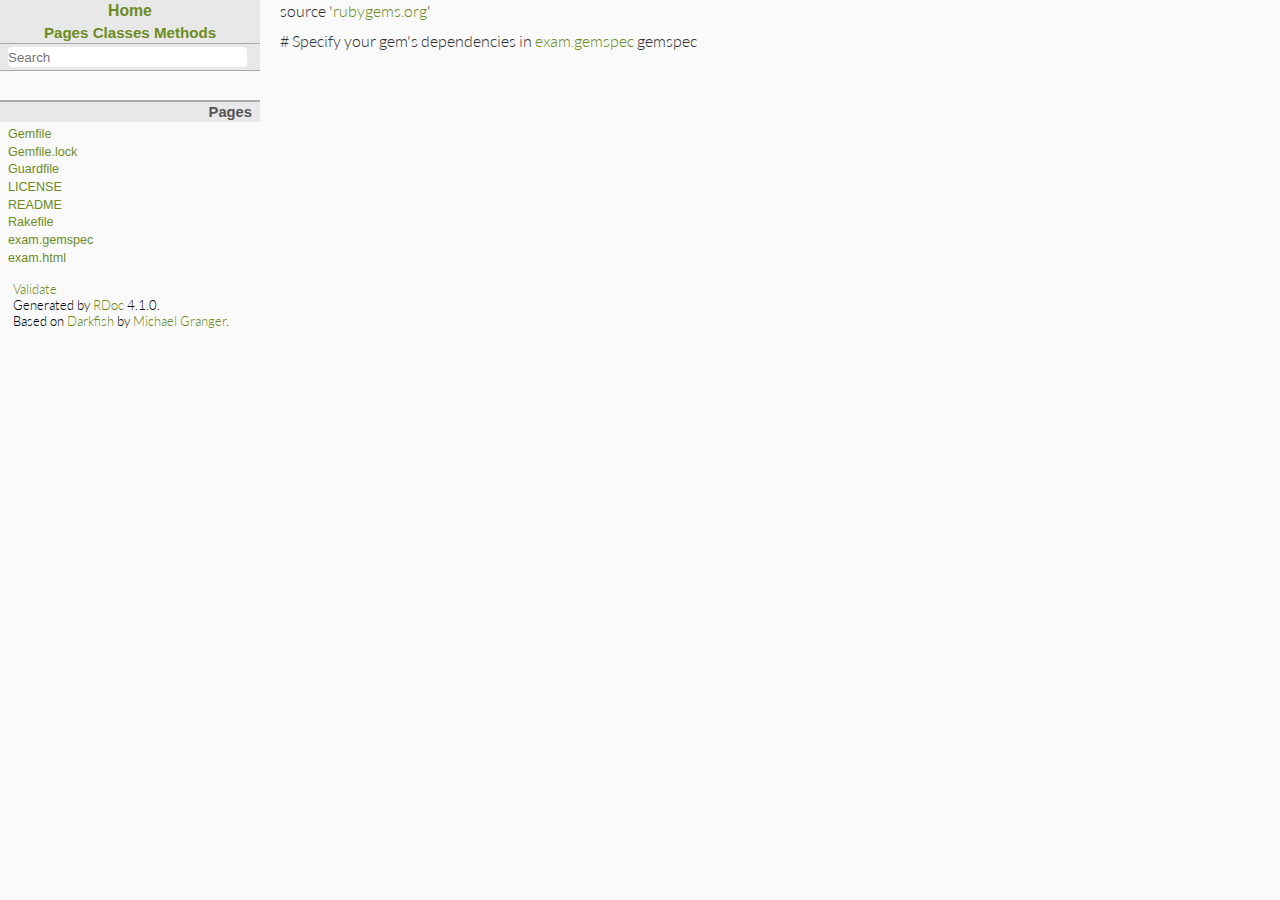
<file: doc/Gemfile.html>
<!DOCTYPE html>

<html>
<head>
<meta charset="UTF-8">

<title>Gemfile - RDoc Documentation</title>

<link href="./fonts.css" rel="stylesheet">
<link href="./rdoc.css" rel="stylesheet">

<script type="text/javascript">
  var rdoc_rel_prefix = "./";
</script>

<script src="./js/jquery.js"></script>
<script src="./js/navigation.js"></script>
<script src="./js/search_index.js"></script>
<script src="./js/search.js"></script>
<script src="./js/searcher.js"></script>
<script src="./js/darkfish.js"></script>


<body id="top" role="document" class="file">
<nav role="navigation">
  <div id="project-navigation">
    <div id="home-section" role="region" title="Quick navigation" class="nav-section">
  <h2>
    <a href="./index.html" rel="home">Home</a>
  </h2>

  <div id="table-of-contents-navigation">
    <a href="./table_of_contents.html#pages">Pages</a>
    <a href="./table_of_contents.html#classes">Classes</a>
    <a href="./table_of_contents.html#methods">Methods</a>
  </div>
</div>

    <div id="search-section" role="search" class="project-section initially-hidden">
  <form action="#" method="get" accept-charset="utf-8">
    <div id="search-field-wrapper">
      <input id="search-field" role="combobox" aria-label="Search"
             aria-autocomplete="list" aria-controls="search-results"
             type="text" name="search" placeholder="Search" spellcheck="false"
             title="Type to search, Up and Down to navigate, Enter to load">
    </div>

    <ul id="search-results" aria-label="Search Results"
        aria-busy="false" aria-expanded="false"
        aria-atomic="false" class="initially-hidden"></ul>
  </form>
</div>

  </div>

  

  <div id="project-metadata">
    <div id="fileindex-section" class="nav-section">
  <h3>Pages</h3>

  <ul class="link-list">
  
    <li><a href="./Gemfile.html">Gemfile</a>
  
    <li><a href="./Gemfile_lock.html">Gemfile.lock</a>
  
    <li><a href="./Guardfile.html">Guardfile</a>
  
    <li><a href="./LICENSE_txt.html">LICENSE</a>
  
    <li><a href="./README_md.html">README</a>
  
    <li><a href="./Rakefile.html">Rakefile</a>
  
    <li><a href="./exam_gemspec.html">exam.gemspec</a>
  
    <li><a href="./exam_html.html">exam.html</a>
  
  </ul>
</div>

  </div>
</nav>

<main role="main" aria-label="Page Gemfile">

<p>source &#39;<a href="https://rubygems.org">rubygems.org</a>&#39;</p>

<p># Specify your gem&#39;s dependencies in <a
href="exam_gemspec.html">exam.gemspec</a> gemspec</p>
</main>



<footer id="validator-badges" role="contentinfo">
  <p><a href="http://validator.w3.org/check/referer">Validate</a>
  <p>Generated by <a href="http://rdoc.rubyforge.org">RDoc</a> 4.1.0.
  <p>Based on <a href="http://deveiate.org/projects/Darkfish-Rdoc/">Darkfish</a> by <a href="http://deveiate.org">Michael Granger</a>.
</footer>
</file>
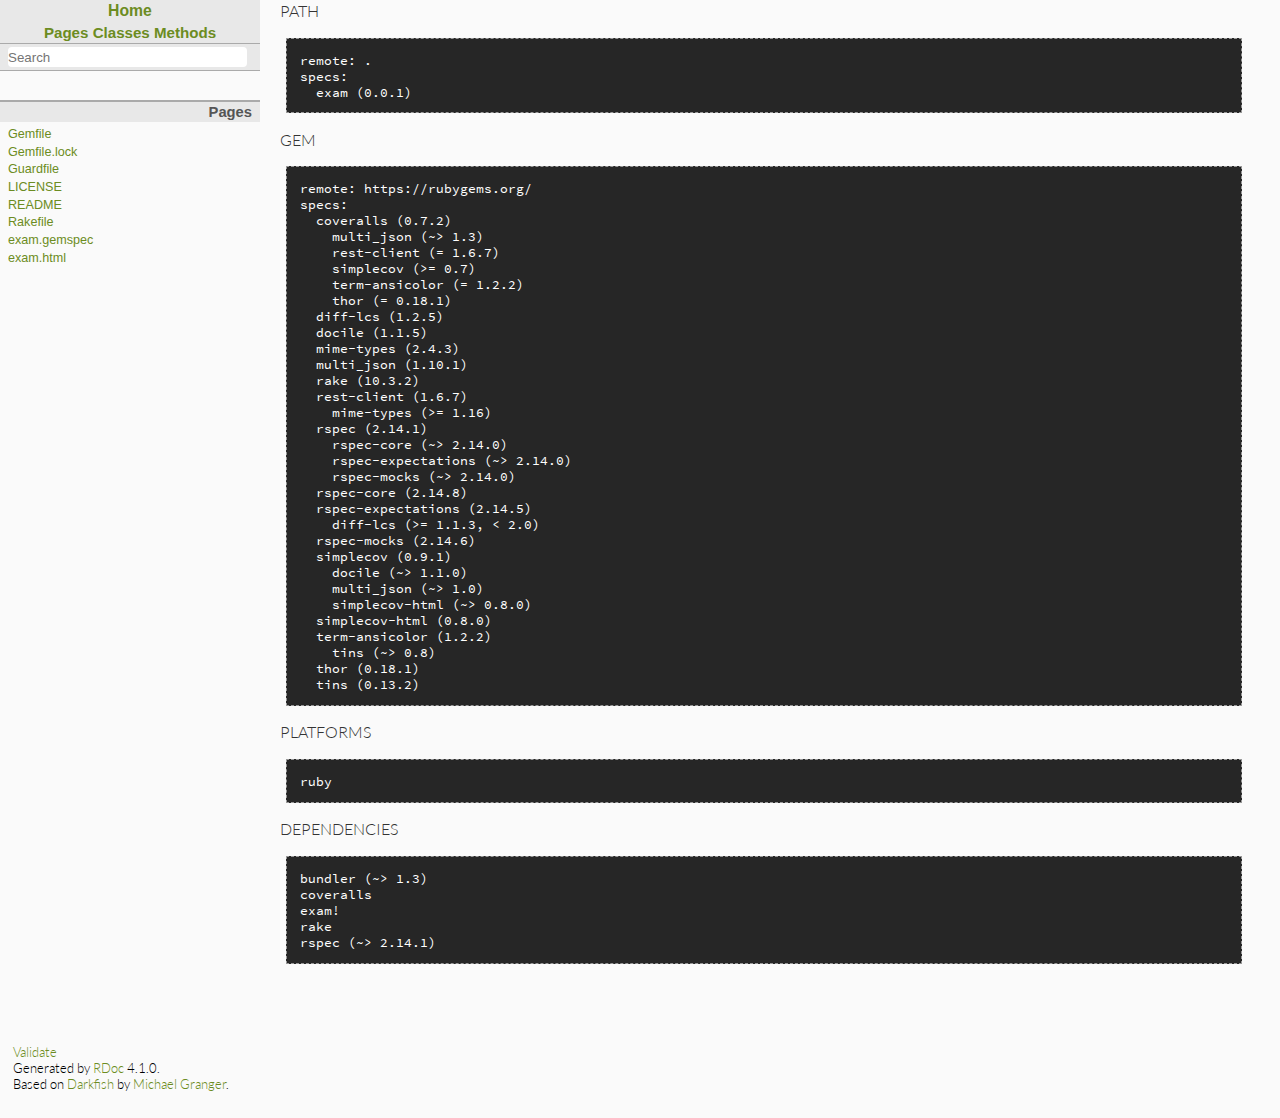
<file: doc/Gemfile_lock.html>
<!DOCTYPE html>

<html>
<head>
<meta charset="UTF-8">

<title>Gemfile.lock - RDoc Documentation</title>

<link href="./fonts.css" rel="stylesheet">
<link href="./rdoc.css" rel="stylesheet">

<script type="text/javascript">
  var rdoc_rel_prefix = "./";
</script>

<script src="./js/jquery.js"></script>
<script src="./js/navigation.js"></script>
<script src="./js/search_index.js"></script>
<script src="./js/search.js"></script>
<script src="./js/searcher.js"></script>
<script src="./js/darkfish.js"></script>


<body id="top" role="document" class="file">
<nav role="navigation">
  <div id="project-navigation">
    <div id="home-section" role="region" title="Quick navigation" class="nav-section">
  <h2>
    <a href="./index.html" rel="home">Home</a>
  </h2>

  <div id="table-of-contents-navigation">
    <a href="./table_of_contents.html#pages">Pages</a>
    <a href="./table_of_contents.html#classes">Classes</a>
    <a href="./table_of_contents.html#methods">Methods</a>
  </div>
</div>

    <div id="search-section" role="search" class="project-section initially-hidden">
  <form action="#" method="get" accept-charset="utf-8">
    <div id="search-field-wrapper">
      <input id="search-field" role="combobox" aria-label="Search"
             aria-autocomplete="list" aria-controls="search-results"
             type="text" name="search" placeholder="Search" spellcheck="false"
             title="Type to search, Up and Down to navigate, Enter to load">
    </div>

    <ul id="search-results" aria-label="Search Results"
        aria-busy="false" aria-expanded="false"
        aria-atomic="false" class="initially-hidden"></ul>
  </form>
</div>

  </div>

  

  <div id="project-metadata">
    <div id="fileindex-section" class="nav-section">
  <h3>Pages</h3>

  <ul class="link-list">
  
    <li><a href="./Gemfile.html">Gemfile</a>
  
    <li><a href="./Gemfile_lock.html">Gemfile.lock</a>
  
    <li><a href="./Guardfile.html">Guardfile</a>
  
    <li><a href="./LICENSE_txt.html">LICENSE</a>
  
    <li><a href="./README_md.html">README</a>
  
    <li><a href="./Rakefile.html">Rakefile</a>
  
    <li><a href="./exam_gemspec.html">exam.gemspec</a>
  
    <li><a href="./exam_html.html">exam.html</a>
  
  </ul>
</div>

  </div>
</nav>

<main role="main" aria-label="Page Gemfile.lock">

<p>PATH</p>

<pre>remote: .
specs:
  exam (0.0.1)</pre>

<p>GEM</p>

<pre>remote: https://rubygems.org/
specs:
  coveralls (0.7.2)
    multi_json (~&gt; 1.3)
    rest-client (= 1.6.7)
    simplecov (&gt;= 0.7)
    term-ansicolor (= 1.2.2)
    thor (= 0.18.1)
  diff-lcs (1.2.5)
  docile (1.1.5)
  mime-types (2.4.3)
  multi_json (1.10.1)
  rake (10.3.2)
  rest-client (1.6.7)
    mime-types (&gt;= 1.16)
  rspec (2.14.1)
    rspec-core (~&gt; 2.14.0)
    rspec-expectations (~&gt; 2.14.0)
    rspec-mocks (~&gt; 2.14.0)
  rspec-core (2.14.8)
  rspec-expectations (2.14.5)
    diff-lcs (&gt;= 1.1.3, &lt; 2.0)
  rspec-mocks (2.14.6)
  simplecov (0.9.1)
    docile (~&gt; 1.1.0)
    multi_json (~&gt; 1.0)
    simplecov-html (~&gt; 0.8.0)
  simplecov-html (0.8.0)
  term-ansicolor (1.2.2)
    tins (~&gt; 0.8)
  thor (0.18.1)
  tins (0.13.2)</pre>

<p>PLATFORMS</p>

<pre>ruby</pre>

<p>DEPENDENCIES</p>

<pre>bundler (~&gt; 1.3)
coveralls
exam!
rake
rspec (~&gt; 2.14.1)</pre>
</main>



<footer id="validator-badges" role="contentinfo">
  <p><a href="http://validator.w3.org/check/referer">Validate</a>
  <p>Generated by <a href="http://rdoc.rubyforge.org">RDoc</a> 4.1.0.
  <p>Based on <a href="http://deveiate.org/projects/Darkfish-Rdoc/">Darkfish</a> by <a href="http://deveiate.org">Michael Granger</a>.
</footer>
</file>
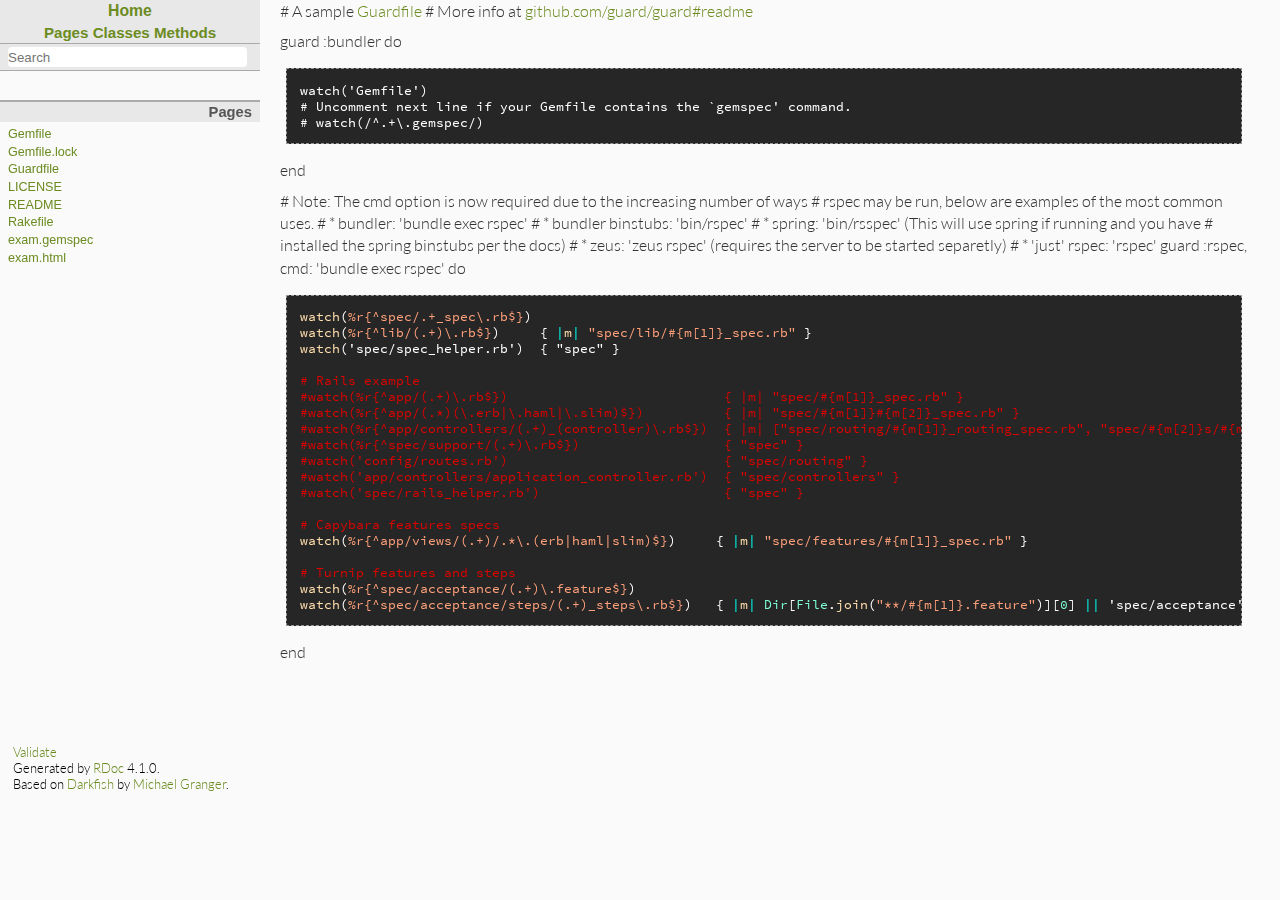
<file: doc/Guardfile.html>
<!DOCTYPE html>

<html>
<head>
<meta charset="UTF-8">

<title>Guardfile - RDoc Documentation</title>

<link href="./fonts.css" rel="stylesheet">
<link href="./rdoc.css" rel="stylesheet">

<script type="text/javascript">
  var rdoc_rel_prefix = "./";
</script>

<script src="./js/jquery.js"></script>
<script src="./js/navigation.js"></script>
<script src="./js/search_index.js"></script>
<script src="./js/search.js"></script>
<script src="./js/searcher.js"></script>
<script src="./js/darkfish.js"></script>


<body id="top" role="document" class="file">
<nav role="navigation">
  <div id="project-navigation">
    <div id="home-section" role="region" title="Quick navigation" class="nav-section">
  <h2>
    <a href="./index.html" rel="home">Home</a>
  </h2>

  <div id="table-of-contents-navigation">
    <a href="./table_of_contents.html#pages">Pages</a>
    <a href="./table_of_contents.html#classes">Classes</a>
    <a href="./table_of_contents.html#methods">Methods</a>
  </div>
</div>

    <div id="search-section" role="search" class="project-section initially-hidden">
  <form action="#" method="get" accept-charset="utf-8">
    <div id="search-field-wrapper">
      <input id="search-field" role="combobox" aria-label="Search"
             aria-autocomplete="list" aria-controls="search-results"
             type="text" name="search" placeholder="Search" spellcheck="false"
             title="Type to search, Up and Down to navigate, Enter to load">
    </div>

    <ul id="search-results" aria-label="Search Results"
        aria-busy="false" aria-expanded="false"
        aria-atomic="false" class="initially-hidden"></ul>
  </form>
</div>

  </div>

  

  <div id="project-metadata">
    <div id="fileindex-section" class="nav-section">
  <h3>Pages</h3>

  <ul class="link-list">
  
    <li><a href="./Gemfile.html">Gemfile</a>
  
    <li><a href="./Gemfile_lock.html">Gemfile.lock</a>
  
    <li><a href="./Guardfile.html">Guardfile</a>
  
    <li><a href="./LICENSE_txt.html">LICENSE</a>
  
    <li><a href="./README_md.html">README</a>
  
    <li><a href="./Rakefile.html">Rakefile</a>
  
    <li><a href="./exam_gemspec.html">exam.gemspec</a>
  
    <li><a href="./exam_html.html">exam.html</a>
  
  </ul>
</div>

  </div>
</nav>

<main role="main" aria-label="Page Guardfile">

<p># A sample <a href="Guardfile.html">Guardfile</a> # More info at <a
href="https://github.com/guard/guard#readme">github.com/guard/guard#readme</a></p>

<p>guard :bundler do</p>

<pre>watch(&#39;Gemfile&#39;)
# Uncomment next line if your Gemfile contains the `gemspec&#39; command.
# watch(/^.+\.gemspec/)</pre>

<p>end</p>

<p># Note: The cmd option is now required due to the increasing number of ways
#       rspec may be run, below are examples of the most common uses. #  *
bundler: &#39;bundle exec rspec&#39; #  * bundler binstubs:
&#39;bin/rspec&#39; #  * spring: &#39;bin/rsspec&#39; (This will use spring
if running and you have #                          installed the spring
binstubs per the docs) #  * zeus: &#39;zeus rspec&#39; (requires the server
to be started separetly) #  * &#39;just&#39; rspec: &#39;rspec&#39; guard
:rspec, cmd: &#39;bundle exec rspec&#39; do</p>

<pre class="ruby"><span class="ruby-identifier">watch</span>(<span class="ruby-regexp">%r{^spec/.+_spec\.rb$}</span>)
<span class="ruby-identifier">watch</span>(<span class="ruby-regexp">%r{^lib/(.+)\.rb$}</span>)     { <span class="ruby-operator">|</span><span class="ruby-identifier">m</span><span class="ruby-operator">|</span> <span class="ruby-node">&quot;spec/lib/#{m[1]}_spec.rb&quot;</span> }
<span class="ruby-identifier">watch</span>(<span class="ruby-string">&#39;spec/spec_helper.rb&#39;</span>)  { <span class="ruby-string">&quot;spec&quot;</span> }

<span class="ruby-comment"># Rails example</span>
<span class="ruby-comment">#watch(%r{^app/(.+)\.rb$})                           { |m| &quot;spec/#{m[1]}_spec.rb&quot; }</span>
<span class="ruby-comment">#watch(%r{^app/(.*)(\.erb|\.haml|\.slim)$})          { |m| &quot;spec/#{m[1]}#{m[2]}_spec.rb&quot; }</span>
<span class="ruby-comment">#watch(%r{^app/controllers/(.+)_(controller)\.rb$})  { |m| [&quot;spec/routing/#{m[1]}_routing_spec.rb&quot;, &quot;spec/#{m[2]}s/#{m[1]}_#{m[2]}_spec.rb&quot;, &quot;spec/acceptance/#{m[1]}_spec.rb&quot;] }</span>
<span class="ruby-comment">#watch(%r{^spec/support/(.+)\.rb$})                  { &quot;spec&quot; }</span>
<span class="ruby-comment">#watch(&#39;config/routes.rb&#39;)                           { &quot;spec/routing&quot; }</span>
<span class="ruby-comment">#watch(&#39;app/controllers/application_controller.rb&#39;)  { &quot;spec/controllers&quot; }</span>
<span class="ruby-comment">#watch(&#39;spec/rails_helper.rb&#39;)                       { &quot;spec&quot; }</span>

<span class="ruby-comment"># Capybara features specs</span>
<span class="ruby-identifier">watch</span>(<span class="ruby-regexp">%r{^app/views/(.+)/.*\.(erb|haml|slim)$}</span>)     { <span class="ruby-operator">|</span><span class="ruby-identifier">m</span><span class="ruby-operator">|</span> <span class="ruby-node">&quot;spec/features/#{m[1]}_spec.rb&quot;</span> }

<span class="ruby-comment"># Turnip features and steps</span>
<span class="ruby-identifier">watch</span>(<span class="ruby-regexp">%r{^spec/acceptance/(.+)\.feature$}</span>)
<span class="ruby-identifier">watch</span>(<span class="ruby-regexp">%r{^spec/acceptance/steps/(.+)_steps\.rb$}</span>)   { <span class="ruby-operator">|</span><span class="ruby-identifier">m</span><span class="ruby-operator">|</span> <span class="ruby-constant">Dir</span>[<span class="ruby-constant">File</span>.<span class="ruby-identifier">join</span>(<span class="ruby-node">&quot;**/#{m[1]}.feature&quot;</span>)][<span class="ruby-value">0</span>] <span class="ruby-operator">||</span> <span class="ruby-string">&#39;spec/acceptance&#39;</span> }
</pre>

<p>end</p>
</main>



<footer id="validator-badges" role="contentinfo">
  <p><a href="http://validator.w3.org/check/referer">Validate</a>
  <p>Generated by <a href="http://rdoc.rubyforge.org">RDoc</a> 4.1.0.
  <p>Based on <a href="http://deveiate.org/projects/Darkfish-Rdoc/">Darkfish</a> by <a href="http://deveiate.org">Michael Granger</a>.
</footer>
</file>
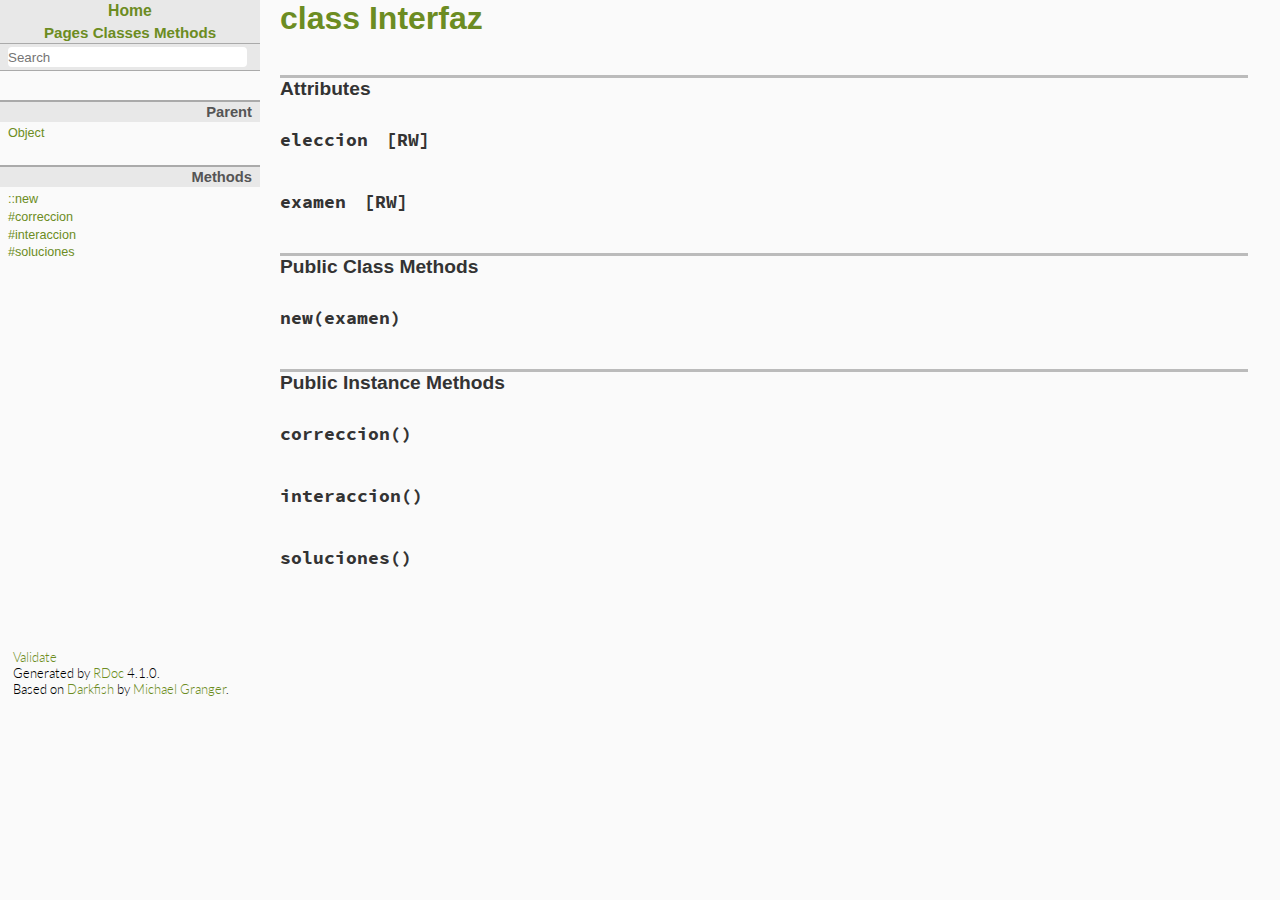
<file: doc/Interfaz.html>
<!DOCTYPE html>

<html>
<head>
<meta charset="UTF-8">

<title>class Interfaz - RDoc Documentation</title>

<link href="./fonts.css" rel="stylesheet">
<link href="./rdoc.css" rel="stylesheet">

<script type="text/javascript">
  var rdoc_rel_prefix = "./";
</script>

<script src="./js/jquery.js"></script>
<script src="./js/navigation.js"></script>
<script src="./js/search_index.js"></script>
<script src="./js/search.js"></script>
<script src="./js/searcher.js"></script>
<script src="./js/darkfish.js"></script>


<body id="top" role="document" class="class">
<nav role="navigation">
  <div id="project-navigation">
    <div id="home-section" role="region" title="Quick navigation" class="nav-section">
  <h2>
    <a href="./index.html" rel="home">Home</a>
  </h2>

  <div id="table-of-contents-navigation">
    <a href="./table_of_contents.html#pages">Pages</a>
    <a href="./table_of_contents.html#classes">Classes</a>
    <a href="./table_of_contents.html#methods">Methods</a>
  </div>
</div>

    <div id="search-section" role="search" class="project-section initially-hidden">
  <form action="#" method="get" accept-charset="utf-8">
    <div id="search-field-wrapper">
      <input id="search-field" role="combobox" aria-label="Search"
             aria-autocomplete="list" aria-controls="search-results"
             type="text" name="search" placeholder="Search" spellcheck="false"
             title="Type to search, Up and Down to navigate, Enter to load">
    </div>

    <ul id="search-results" aria-label="Search Results"
        aria-busy="false" aria-expanded="false"
        aria-atomic="false" class="initially-hidden"></ul>
  </form>
</div>

  </div>

  

  <div id="class-metadata">
    
    <div id="parent-class-section" class="nav-section">
  <h3>Parent</h3>

  
  <p class="link"><a href="Object.html">Object</a>
  
</div>

    
    
    <!-- Method Quickref -->
<div id="method-list-section" class="nav-section">
  <h3>Methods</h3>

  <ul class="link-list" role="directory">
    
    <li ><a href="#method-c-new">::new</a>
    
    <li ><a href="#method-i-correccion">#correccion</a>
    
    <li ><a href="#method-i-interaccion">#interaccion</a>
    
    <li ><a href="#method-i-soluciones">#soluciones</a>
    
  </ul>
</div>

  </div>
</nav>

<main role="main" aria-labelledby="class-Interfaz">
  <h1 id="class-Interfaz" class="class">
    class Interfaz
  </h1>

  <section class="description">
    
  </section>

  
  
  
  <section id="5Buntitled-5D" class="documentation-section">
    

    

    

    
    <section class="attribute-method-details" class="method-section">
      <header>
        <h3>Attributes</h3>
      </header>

      
      <div id="attribute-i-eleccion" class="method-detail">
        <div class="method-heading attribute-method-heading">
          <span class="method-name">eleccion</span><span
            class="attribute-access-type">[RW]</span>
        </div>

        <div class="method-description">
        
        
        
        </div>
      </div>
      
      <div id="attribute-i-examen" class="method-detail">
        <div class="method-heading attribute-method-heading">
          <span class="method-name">examen</span><span
            class="attribute-access-type">[RW]</span>
        </div>

        <div class="method-description">
        
        
        
        </div>
      </div>
      
    </section>
    

    
     <section id="public-class-5Buntitled-5D-method-details" class="method-section">
       <header>
         <h3>Public Class Methods</h3>
       </header>

    
      <div id="method-c-new" class="method-detail ">
        
        <div class="method-heading">
          <span class="method-name">new</span><span
            class="method-args">(examen)</span>
          
          <span class="method-click-advice">click to toggle source</span>
          
        </div>
        

        <div class="method-description">
          
          
          
          

          
          <div class="method-source-code" id="new-source">
            <pre><span class="ruby-comment"># File lib/exam/interfaz.rb, line 4</span>
<span class="ruby-keyword">def</span> <span class="ruby-identifier">initialize</span> <span class="ruby-identifier">examen</span>
   <span class="ruby-ivar">@examen</span> = <span class="ruby-identifier">examen</span>
   <span class="ruby-ivar">@eleccion</span> = []
<span class="ruby-keyword">end</span></pre>
          </div>
          
        </div>

        

        
      </div>

    
    </section>
  
     <section id="public-instance-5Buntitled-5D-method-details" class="method-section">
       <header>
         <h3>Public Instance Methods</h3>
       </header>

    
      <div id="method-i-correccion" class="method-detail ">
        
        <div class="method-heading">
          <span class="method-name">correccion</span><span
            class="method-args">()</span>
          
          <span class="method-click-advice">click to toggle source</span>
          
        </div>
        

        <div class="method-description">
          
          
          
          

          
          <div class="method-source-code" id="correccion-source">
            <pre><span class="ruby-comment"># File lib/exam/interfaz.rb, line 30</span>
<span class="ruby-keyword">def</span> <span class="ruby-identifier">correccion</span>
    
    <span class="ruby-identifier">cor</span> = <span class="ruby-string">&quot;&quot;</span>
    <span class="ruby-identifier">contador</span> = <span class="ruby-value">0</span>
    
    <span class="ruby-ivar">@eleccion</span>.<span class="ruby-identifier">each_with_index</span> <span class="ruby-keyword">do</span> <span class="ruby-operator">|</span><span class="ruby-identifier">x</span>,<span class="ruby-identifier">i</span><span class="ruby-operator">|</span>
        <span class="ruby-keyword">if</span> (<span class="ruby-identifier">x</span> <span class="ruby-operator">==</span> <span class="ruby-ivar">@examen</span>.<span class="ruby-identifier">respuestas</span>[<span class="ruby-identifier">i</span>]) 
            <span class="ruby-identifier">cor</span> <span class="ruby-operator">&lt;&lt;</span> <span class="ruby-node">&quot;Pregunta #{i+1} correcta.\n&quot;</span>
            <span class="ruby-identifier">contador</span><span class="ruby-operator">+=</span><span class="ruby-value">1</span>
        <span class="ruby-keyword">else</span>
            <span class="ruby-identifier">cor</span> <span class="ruby-operator">&lt;&lt;</span> <span class="ruby-node">&quot;Pregunta #{i+1} incorrecta.\n&quot;</span>
        <span class="ruby-keyword">end</span>
    <span class="ruby-keyword">end</span>
    
    <span class="ruby-keyword">if</span> <span class="ruby-identifier">contador</span> <span class="ruby-operator">==</span> <span class="ruby-ivar">@eleccion</span>.<span class="ruby-identifier">size</span>
        <span class="ruby-identifier">cor</span> <span class="ruby-operator">&lt;&lt;</span> <span class="ruby-string">&quot;Nota: Sobresaliente.\n&quot;</span>
    <span class="ruby-keyword">elsif</span> <span class="ruby-identifier">contador</span> <span class="ruby-operator">&gt;=</span> <span class="ruby-ivar">@eleccion</span>.<span class="ruby-identifier">size</span><span class="ruby-operator">/</span><span class="ruby-value">2</span>
        <span class="ruby-identifier">cor</span> <span class="ruby-operator">&lt;&lt;</span> <span class="ruby-string">&quot;Nota: Aprobado.\n&quot;</span>
    <span class="ruby-keyword">else</span>
        <span class="ruby-identifier">cor</span> <span class="ruby-operator">&lt;&lt;</span> <span class="ruby-string">&quot;Nota: Suspendido.\n&quot;</span>
    <span class="ruby-keyword">end</span>
    <span class="ruby-identifier">cor</span>
<span class="ruby-keyword">end</span></pre>
          </div>
          
        </div>

        

        
      </div>

    
      <div id="method-i-interaccion" class="method-detail ">
        
        <div class="method-heading">
          <span class="method-name">interaccion</span><span
            class="method-args">()</span>
          
          <span class="method-click-advice">click to toggle source</span>
          
        </div>
        

        <div class="method-description">
          
          
          
          

          
          <div class="method-source-code" id="interaccion-source">
            <pre><span class="ruby-comment"># File lib/exam/interfaz.rb, line 18</span>
<span class="ruby-keyword">def</span> <span class="ruby-identifier">interaccion</span>
   
    <span class="ruby-identifier">aux</span> = <span class="ruby-ivar">@examen</span>.<span class="ruby-identifier">preguntas</span>.<span class="ruby-identifier">inicio</span>
   
    <span class="ruby-ivar">@examen</span>.<span class="ruby-identifier">preguntas</span>.<span class="ruby-identifier">each</span> <span class="ruby-keyword">do</span> <span class="ruby-operator">|</span><span class="ruby-identifier">pregunta</span><span class="ruby-operator">|</span>
        <span class="ruby-identifier">puts</span> <span class="ruby-identifier">pregunta</span>
        <span class="ruby-ivar">@eleccion</span> <span class="ruby-operator">&lt;&lt;</span> <span class="ruby-identifier">aux</span>.<span class="ruby-identifier">value</span>.<span class="ruby-identifier">respuestas</span>.<span class="ruby-identifier">values</span>.<span class="ruby-identifier">sample</span>
        <span class="ruby-identifier">puts</span> <span class="ruby-node">&quot;Contestacion: #{@eleccion.last}&quot;</span>
        <span class="ruby-identifier">aux</span> = <span class="ruby-identifier">aux</span>.<span class="ruby-identifier">next</span>
    <span class="ruby-keyword">end</span>
<span class="ruby-keyword">end</span></pre>
          </div>
          
        </div>

        

        
      </div>

    
      <div id="method-i-soluciones" class="method-detail ">
        
        <div class="method-heading">
          <span class="method-name">soluciones</span><span
            class="method-args">()</span>
          
          <span class="method-click-advice">click to toggle source</span>
          
        </div>
        

        <div class="method-description">
          
          
          
          

          
          <div class="method-source-code" id="soluciones-source">
            <pre><span class="ruby-comment"># File lib/exam/interfaz.rb, line 9</span>
<span class="ruby-keyword">def</span> <span class="ruby-identifier">soluciones</span>
    <span class="ruby-identifier">sol</span> = <span class="ruby-string">&quot;&quot;</span>
    <span class="ruby-ivar">@examen</span>.<span class="ruby-identifier">respuestas</span>.<span class="ruby-identifier">each_with_index</span> <span class="ruby-keyword">do</span> <span class="ruby-operator">|</span><span class="ruby-identifier">x</span>,<span class="ruby-identifier">i</span><span class="ruby-operator">|</span>
        <span class="ruby-identifier">sol</span> <span class="ruby-operator">&lt;&lt;</span> <span class="ruby-node">&quot;#{i+1}.#{x}\n&quot;</span> 
    <span class="ruby-keyword">end</span>
    <span class="ruby-identifier">sol</span>
<span class="ruby-keyword">end</span></pre>
          </div>
          
        </div>

        

        
      </div>

    
    </section>
  
  </section>
</main>


<footer id="validator-badges" role="contentinfo">
  <p><a href="http://validator.w3.org/check/referer">Validate</a>
  <p>Generated by <a href="http://rdoc.rubyforge.org">RDoc</a> 4.1.0.
  <p>Based on <a href="http://deveiate.org/projects/Darkfish-Rdoc/">Darkfish</a> by <a href="http://deveiate.org">Michael Granger</a>.
</footer>
</file>
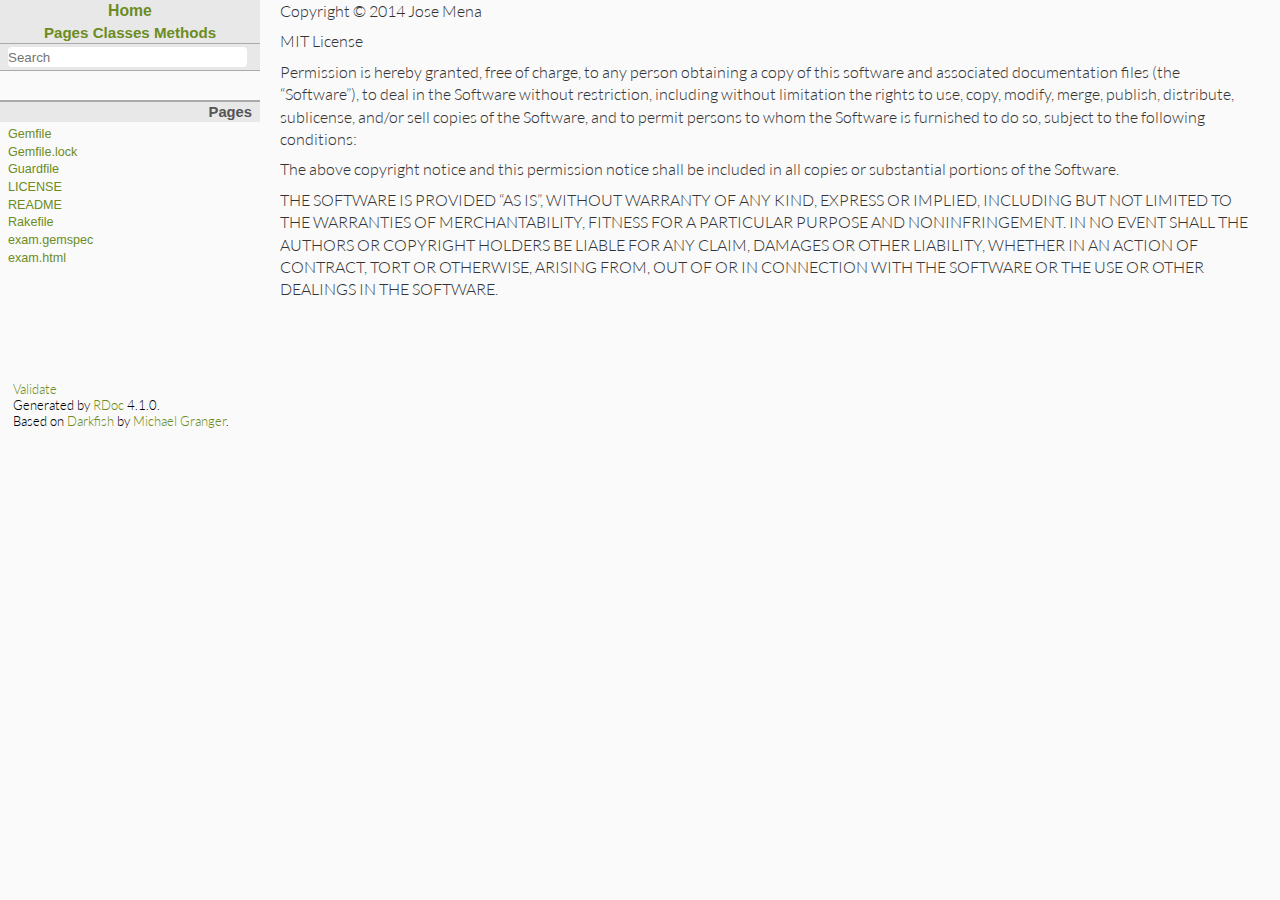
<file: doc/LICENSE_txt.html>
<!DOCTYPE html>

<html>
<head>
<meta charset="UTF-8">

<title>LICENSE - RDoc Documentation</title>

<link href="./fonts.css" rel="stylesheet">
<link href="./rdoc.css" rel="stylesheet">

<script type="text/javascript">
  var rdoc_rel_prefix = "./";
</script>

<script src="./js/jquery.js"></script>
<script src="./js/navigation.js"></script>
<script src="./js/search_index.js"></script>
<script src="./js/search.js"></script>
<script src="./js/searcher.js"></script>
<script src="./js/darkfish.js"></script>


<body id="top" role="document" class="file">
<nav role="navigation">
  <div id="project-navigation">
    <div id="home-section" role="region" title="Quick navigation" class="nav-section">
  <h2>
    <a href="./index.html" rel="home">Home</a>
  </h2>

  <div id="table-of-contents-navigation">
    <a href="./table_of_contents.html#pages">Pages</a>
    <a href="./table_of_contents.html#classes">Classes</a>
    <a href="./table_of_contents.html#methods">Methods</a>
  </div>
</div>

    <div id="search-section" role="search" class="project-section initially-hidden">
  <form action="#" method="get" accept-charset="utf-8">
    <div id="search-field-wrapper">
      <input id="search-field" role="combobox" aria-label="Search"
             aria-autocomplete="list" aria-controls="search-results"
             type="text" name="search" placeholder="Search" spellcheck="false"
             title="Type to search, Up and Down to navigate, Enter to load">
    </div>

    <ul id="search-results" aria-label="Search Results"
        aria-busy="false" aria-expanded="false"
        aria-atomic="false" class="initially-hidden"></ul>
  </form>
</div>

  </div>

  

  <div id="project-metadata">
    <div id="fileindex-section" class="nav-section">
  <h3>Pages</h3>

  <ul class="link-list">
  
    <li><a href="./Gemfile.html">Gemfile</a>
  
    <li><a href="./Gemfile_lock.html">Gemfile.lock</a>
  
    <li><a href="./Guardfile.html">Guardfile</a>
  
    <li><a href="./LICENSE_txt.html">LICENSE</a>
  
    <li><a href="./README_md.html">README</a>
  
    <li><a href="./Rakefile.html">Rakefile</a>
  
    <li><a href="./exam_gemspec.html">exam.gemspec</a>
  
    <li><a href="./exam_html.html">exam.html</a>
  
  </ul>
</div>

  </div>
</nav>

<main role="main" aria-label="Page LICENSE.txt">

<p>Copyright © 2014 Jose Mena</p>

<p>MIT License</p>

<p>Permission is hereby granted, free of charge, to any person obtaining a
copy of this software and associated documentation files (the “Software”),
to deal in the Software without restriction, including without limitation
the rights to use, copy, modify, merge, publish, distribute, sublicense,
and/or sell copies of the Software, and to permit persons to whom the
Software is furnished to do so, subject to the following conditions:</p>

<p>The above copyright notice and this permission notice shall be included in
all copies or substantial portions of the Software.</p>

<p>THE SOFTWARE IS PROVIDED “AS IS”, WITHOUT WARRANTY OF ANY KIND, EXPRESS OR
IMPLIED, INCLUDING BUT NOT LIMITED TO THE WARRANTIES OF MERCHANTABILITY,
FITNESS FOR A PARTICULAR PURPOSE AND NONINFRINGEMENT. IN NO EVENT SHALL THE
AUTHORS OR COPYRIGHT HOLDERS BE LIABLE FOR ANY CLAIM, DAMAGES OR OTHER
LIABILITY, WHETHER IN AN ACTION OF CONTRACT, TORT OR OTHERWISE, ARISING
FROM, OUT OF OR IN CONNECTION WITH THE SOFTWARE OR THE USE OR OTHER
DEALINGS IN THE SOFTWARE.</p>
</main>



<footer id="validator-badges" role="contentinfo">
  <p><a href="http://validator.w3.org/check/referer">Validate</a>
  <p>Generated by <a href="http://rdoc.rubyforge.org">RDoc</a> 4.1.0.
  <p>Based on <a href="http://deveiate.org/projects/Darkfish-Rdoc/">Darkfish</a> by <a href="http://deveiate.org">Michael Granger</a>.
</footer>
</file>
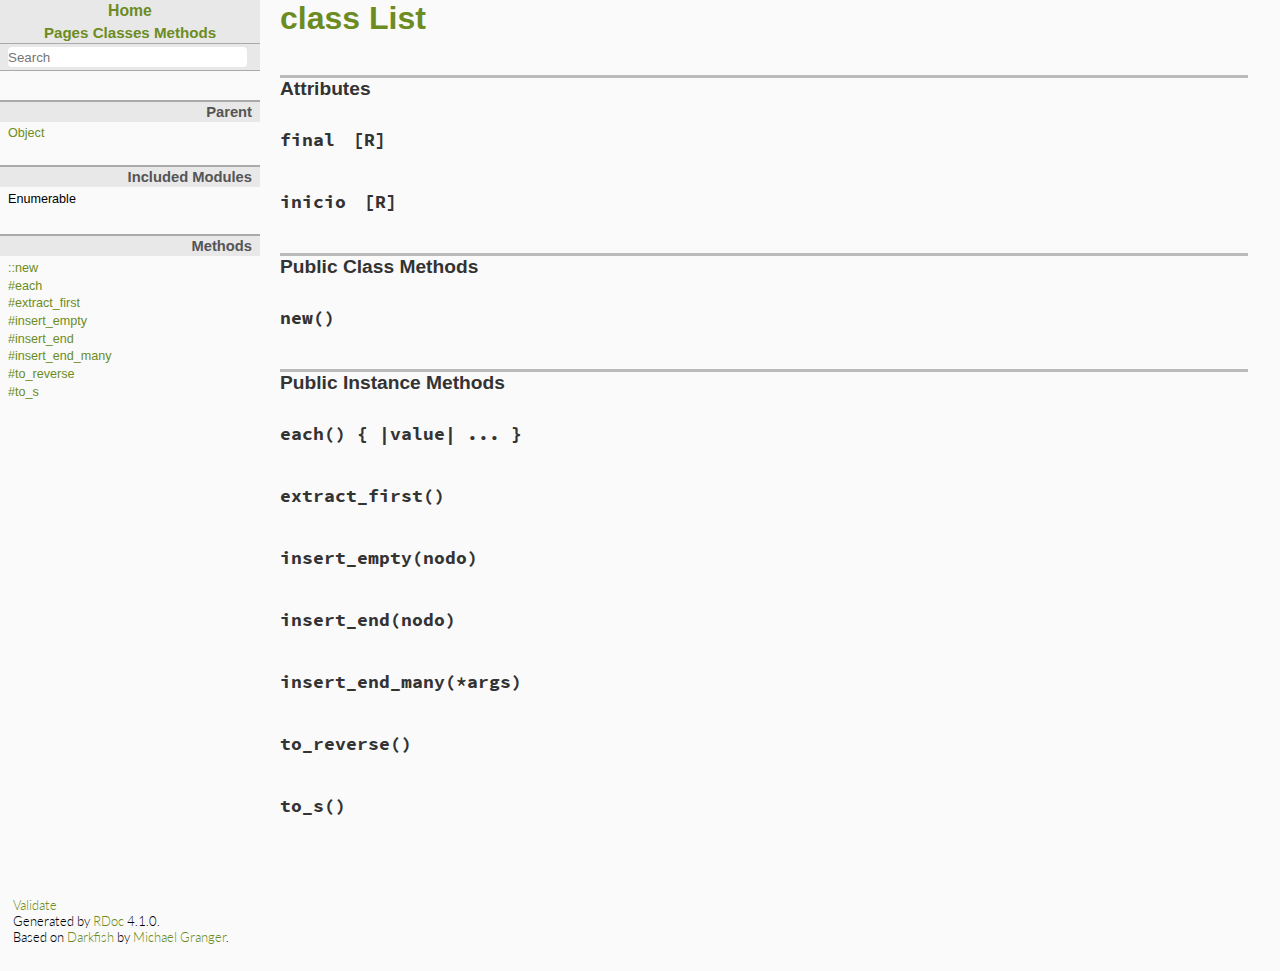
<file: doc/List.html>
<!DOCTYPE html>

<html>
<head>
<meta charset="UTF-8">

<title>class List - RDoc Documentation</title>

<link href="./fonts.css" rel="stylesheet">
<link href="./rdoc.css" rel="stylesheet">

<script type="text/javascript">
  var rdoc_rel_prefix = "./";
</script>

<script src="./js/jquery.js"></script>
<script src="./js/navigation.js"></script>
<script src="./js/search_index.js"></script>
<script src="./js/search.js"></script>
<script src="./js/searcher.js"></script>
<script src="./js/darkfish.js"></script>


<body id="top" role="document" class="class">
<nav role="navigation">
  <div id="project-navigation">
    <div id="home-section" role="region" title="Quick navigation" class="nav-section">
  <h2>
    <a href="./index.html" rel="home">Home</a>
  </h2>

  <div id="table-of-contents-navigation">
    <a href="./table_of_contents.html#pages">Pages</a>
    <a href="./table_of_contents.html#classes">Classes</a>
    <a href="./table_of_contents.html#methods">Methods</a>
  </div>
</div>

    <div id="search-section" role="search" class="project-section initially-hidden">
  <form action="#" method="get" accept-charset="utf-8">
    <div id="search-field-wrapper">
      <input id="search-field" role="combobox" aria-label="Search"
             aria-autocomplete="list" aria-controls="search-results"
             type="text" name="search" placeholder="Search" spellcheck="false"
             title="Type to search, Up and Down to navigate, Enter to load">
    </div>

    <ul id="search-results" aria-label="Search Results"
        aria-busy="false" aria-expanded="false"
        aria-atomic="false" class="initially-hidden"></ul>
  </form>
</div>

  </div>

  

  <div id="class-metadata">
    
    <div id="parent-class-section" class="nav-section">
  <h3>Parent</h3>

  
  <p class="link"><a href="Object.html">Object</a>
  
</div>

    <div id="includes-section" class="nav-section">
  <h3>Included Modules</h3>

  <ul class="link-list">
  
  
    <li><span class="include">Enumerable</span>
  
  
  </ul>
</div>

    
    <!-- Method Quickref -->
<div id="method-list-section" class="nav-section">
  <h3>Methods</h3>

  <ul class="link-list" role="directory">
    
    <li ><a href="#method-c-new">::new</a>
    
    <li ><a href="#method-i-each">#each</a>
    
    <li ><a href="#method-i-extract_first">#extract_first</a>
    
    <li ><a href="#method-i-insert_empty">#insert_empty</a>
    
    <li ><a href="#method-i-insert_end">#insert_end</a>
    
    <li ><a href="#method-i-insert_end_many">#insert_end_many</a>
    
    <li ><a href="#method-i-to_reverse">#to_reverse</a>
    
    <li ><a href="#method-i-to_s">#to_s</a>
    
  </ul>
</div>

  </div>
</nav>

<main role="main" aria-labelledby="class-List">
  <h1 id="class-List" class="class">
    class List
  </h1>

  <section class="description">
    
  </section>

  
  
  
  <section id="5Buntitled-5D" class="documentation-section">
    

    

    

    
    <section class="attribute-method-details" class="method-section">
      <header>
        <h3>Attributes</h3>
      </header>

      
      <div id="attribute-i-final" class="method-detail">
        <div class="method-heading attribute-method-heading">
          <span class="method-name">final</span><span
            class="attribute-access-type">[R]</span>
        </div>

        <div class="method-description">
        
        
        
        </div>
      </div>
      
      <div id="attribute-i-inicio" class="method-detail">
        <div class="method-heading attribute-method-heading">
          <span class="method-name">inicio</span><span
            class="attribute-access-type">[R]</span>
        </div>

        <div class="method-description">
        
        
        
        </div>
      </div>
      
    </section>
    

    
     <section id="public-class-5Buntitled-5D-method-details" class="method-section">
       <header>
         <h3>Public Class Methods</h3>
       </header>

    
      <div id="method-c-new" class="method-detail ">
        
        <div class="method-heading">
          <span class="method-name">new</span><span
            class="method-args">()</span>
          
          <span class="method-click-advice">click to toggle source</span>
          
        </div>
        

        <div class="method-description">
          
          
          
          

          
          <div class="method-source-code" id="new-source">
            <pre><span class="ruby-comment"># File lib/exam/list.rb, line 16</span>
<span class="ruby-keyword">def</span> <span class="ruby-identifier">initialize</span>
        <span class="ruby-ivar">@inicio</span> = <span class="ruby-keyword">nil</span>
        <span class="ruby-ivar">@final</span>
<span class="ruby-keyword">end</span></pre>
          </div>
          
        </div>

        

        
      </div>

    
    </section>
  
     <section id="public-instance-5Buntitled-5D-method-details" class="method-section">
       <header>
         <h3>Public Instance Methods</h3>
       </header>

    
      <div id="method-i-each" class="method-detail ">
        
        <div class="method-heading">
          <span class="method-name">each</span><span
            class="method-args">() { |value| ... }</span>
          
          <span class="method-click-advice">click to toggle source</span>
          
        </div>
        

        <div class="method-description">
          
          
          
          

          
          <div class="method-source-code" id="each-source">
            <pre><span class="ruby-comment"># File lib/exam/list.rb, line 74</span>
<span class="ruby-keyword">def</span> <span class="ruby-identifier">each</span>

        <span class="ruby-identifier">aux</span> = <span class="ruby-ivar">@inicio</span>
        <span class="ruby-keyword">while</span> (<span class="ruby-operator">!</span><span class="ruby-identifier">aux</span>.<span class="ruby-identifier">nil?</span>) <span class="ruby-keyword">do</span>
                <span class="ruby-keyword">yield</span> <span class="ruby-identifier">aux</span>.<span class="ruby-identifier">value</span>
                <span class="ruby-identifier">aux</span> = <span class="ruby-identifier">aux</span>.<span class="ruby-identifier">next</span>
        <span class="ruby-keyword">end</span>
<span class="ruby-keyword">end</span></pre>
          </div>
          
        </div>

        

        
      </div>

    
      <div id="method-i-extract_first" class="method-detail ">
        
        <div class="method-heading">
          <span class="method-name">extract_first</span><span
            class="method-args">()</span>
          
          <span class="method-click-advice">click to toggle source</span>
          
        </div>
        

        <div class="method-description">
          
          
          
          

          
          <div class="method-source-code" id="extract_first-source">
            <pre><span class="ruby-comment"># File lib/exam/list.rb, line 57</span>
<span class="ruby-keyword">def</span> <span class="ruby-identifier">extract_first</span>

        <span class="ruby-keyword">if</span> <span class="ruby-operator">!</span><span class="ruby-ivar">@inicio</span>.<span class="ruby-identifier">nil?</span>
                <span class="ruby-ivar">@inicio</span> = <span class="ruby-ivar">@inicio</span>.<span class="ruby-identifier">next</span>
                <span class="ruby-ivar">@inicio</span>.<span class="ruby-identifier">prev</span> = <span class="ruby-keyword">nil</span>
        <span class="ruby-keyword">end</span>

<span class="ruby-keyword">end</span></pre>
          </div>
          
        </div>

        

        
      </div>

    
      <div id="method-i-insert_empty" class="method-detail ">
        
        <div class="method-heading">
          <span class="method-name">insert_empty</span><span
            class="method-args">(nodo)</span>
          
          <span class="method-click-advice">click to toggle source</span>
          
        </div>
        

        <div class="method-description">
          
          
          
          

          
          <div class="method-source-code" id="insert_empty-source">
            <pre><span class="ruby-comment"># File lib/exam/list.rb, line 33</span>
<span class="ruby-keyword">def</span> <span class="ruby-identifier">insert_empty</span> <span class="ruby-identifier">nodo</span>
        <span class="ruby-ivar">@final</span>, <span class="ruby-ivar">@inicio</span> = <span class="ruby-identifier">nodo</span>, <span class="ruby-identifier">nodo</span>
<span class="ruby-keyword">end</span></pre>
          </div>
          
        </div>

        

        
      </div>

    
      <div id="method-i-insert_end" class="method-detail ">
        
        <div class="method-heading">
          <span class="method-name">insert_end</span><span
            class="method-args">(nodo)</span>
          
          <span class="method-click-advice">click to toggle source</span>
          
        </div>
        

        <div class="method-description">
          
          
          
          

          
          <div class="method-source-code" id="insert_end-source">
            <pre><span class="ruby-comment"># File lib/exam/list.rb, line 21</span>
<span class="ruby-keyword">def</span> <span class="ruby-identifier">insert_end</span> <span class="ruby-identifier">nodo</span>

        <span class="ruby-keyword">if</span> <span class="ruby-ivar">@inicio</span>.<span class="ruby-identifier">nil?</span>
                <span class="ruby-identifier">insert_empty</span>(<span class="ruby-identifier">nodo</span>)
        <span class="ruby-keyword">else</span>
                <span class="ruby-ivar">@final</span>.<span class="ruby-identifier">next</span> = <span class="ruby-identifier">nodo</span>
                <span class="ruby-identifier">nodo</span>.<span class="ruby-identifier">prev</span> = <span class="ruby-ivar">@final</span>
                <span class="ruby-ivar">@final</span> = <span class="ruby-identifier">nodo</span>
        <span class="ruby-keyword">end</span>

<span class="ruby-keyword">end</span></pre>
          </div>
          
        </div>

        

        
      </div>

    
      <div id="method-i-insert_end_many" class="method-detail ">
        
        <div class="method-heading">
          <span class="method-name">insert_end_many</span><span
            class="method-args">(*args)</span>
          
          <span class="method-click-advice">click to toggle source</span>
          
        </div>
        

        <div class="method-description">
          
          
          
          

          
          <div class="method-source-code" id="insert_end_many-source">
            <pre><span class="ruby-comment"># File lib/exam/list.rb, line 66</span>
<span class="ruby-keyword">def</span> <span class="ruby-identifier">insert_end_many</span> <span class="ruby-operator">*</span><span class="ruby-identifier">args</span>

        <span class="ruby-identifier">args</span>.<span class="ruby-identifier">each</span> <span class="ruby-keyword">do</span> <span class="ruby-operator">|</span><span class="ruby-identifier">nodito</span><span class="ruby-operator">|</span>
                <span class="ruby-identifier">insert_end</span>(<span class="ruby-identifier">nodito</span>)
        <span class="ruby-keyword">end</span>

<span class="ruby-keyword">end</span></pre>
          </div>
          
        </div>

        

        
      </div>

    
      <div id="method-i-to_reverse" class="method-detail ">
        
        <div class="method-heading">
          <span class="method-name">to_reverse</span><span
            class="method-args">()</span>
          
          <span class="method-click-advice">click to toggle source</span>
          
        </div>
        

        <div class="method-description">
          
          
          
          

          
          <div class="method-source-code" id="to_reverse-source">
            <pre><span class="ruby-comment"># File lib/exam/list.rb, line 47</span>
<span class="ruby-keyword">def</span> <span class="ruby-identifier">to_reverse</span>
        <span class="ruby-identifier">msg</span> = <span class="ruby-string">&quot;&quot;</span>
        <span class="ruby-identifier">aux</span> = <span class="ruby-ivar">@final</span>
        <span class="ruby-keyword">while</span> (<span class="ruby-operator">!</span><span class="ruby-identifier">aux</span>.<span class="ruby-identifier">nil?</span>)
                <span class="ruby-identifier">msg</span> <span class="ruby-operator">&lt;&lt;</span> <span class="ruby-node">&quot;#{aux.value}\n&quot;</span>
                <span class="ruby-identifier">aux</span> = <span class="ruby-identifier">aux</span>.<span class="ruby-identifier">prev</span>
        <span class="ruby-keyword">end</span>
        <span class="ruby-identifier">msg</span>
<span class="ruby-keyword">end</span></pre>
          </div>
          
        </div>

        

        
      </div>

    
      <div id="method-i-to_s" class="method-detail ">
        
        <div class="method-heading">
          <span class="method-name">to_s</span><span
            class="method-args">()</span>
          
          <span class="method-click-advice">click to toggle source</span>
          
        </div>
        

        <div class="method-description">
          
          
          
          

          
          <div class="method-source-code" id="to_s-source">
            <pre><span class="ruby-comment"># File lib/exam/list.rb, line 37</span>
<span class="ruby-keyword">def</span> <span class="ruby-identifier">to_s</span>
        <span class="ruby-identifier">msg</span> = <span class="ruby-string">&quot;&quot;</span>
        <span class="ruby-identifier">aux</span> = <span class="ruby-ivar">@inicio</span>
        <span class="ruby-keyword">while</span> (<span class="ruby-operator">!</span><span class="ruby-identifier">aux</span>.<span class="ruby-identifier">nil?</span>)
                <span class="ruby-identifier">msg</span> <span class="ruby-operator">&lt;&lt;</span> <span class="ruby-node">&quot;#{aux.value}\n&quot;</span>
                <span class="ruby-identifier">aux</span> = <span class="ruby-identifier">aux</span>.<span class="ruby-identifier">next</span>
        <span class="ruby-keyword">end</span>
        <span class="ruby-identifier">msg</span>
<span class="ruby-keyword">end</span></pre>
          </div>
          
        </div>

        

        
      </div>

    
    </section>
  
  </section>
</main>


<footer id="validator-badges" role="contentinfo">
  <p><a href="http://validator.w3.org/check/referer">Validate</a>
  <p>Generated by <a href="http://rdoc.rubyforge.org">RDoc</a> 4.1.0.
  <p>Based on <a href="http://deveiate.org/projects/Darkfish-Rdoc/">Darkfish</a> by <a href="http://deveiate.org">Michael Granger</a>.
</footer>
</file>
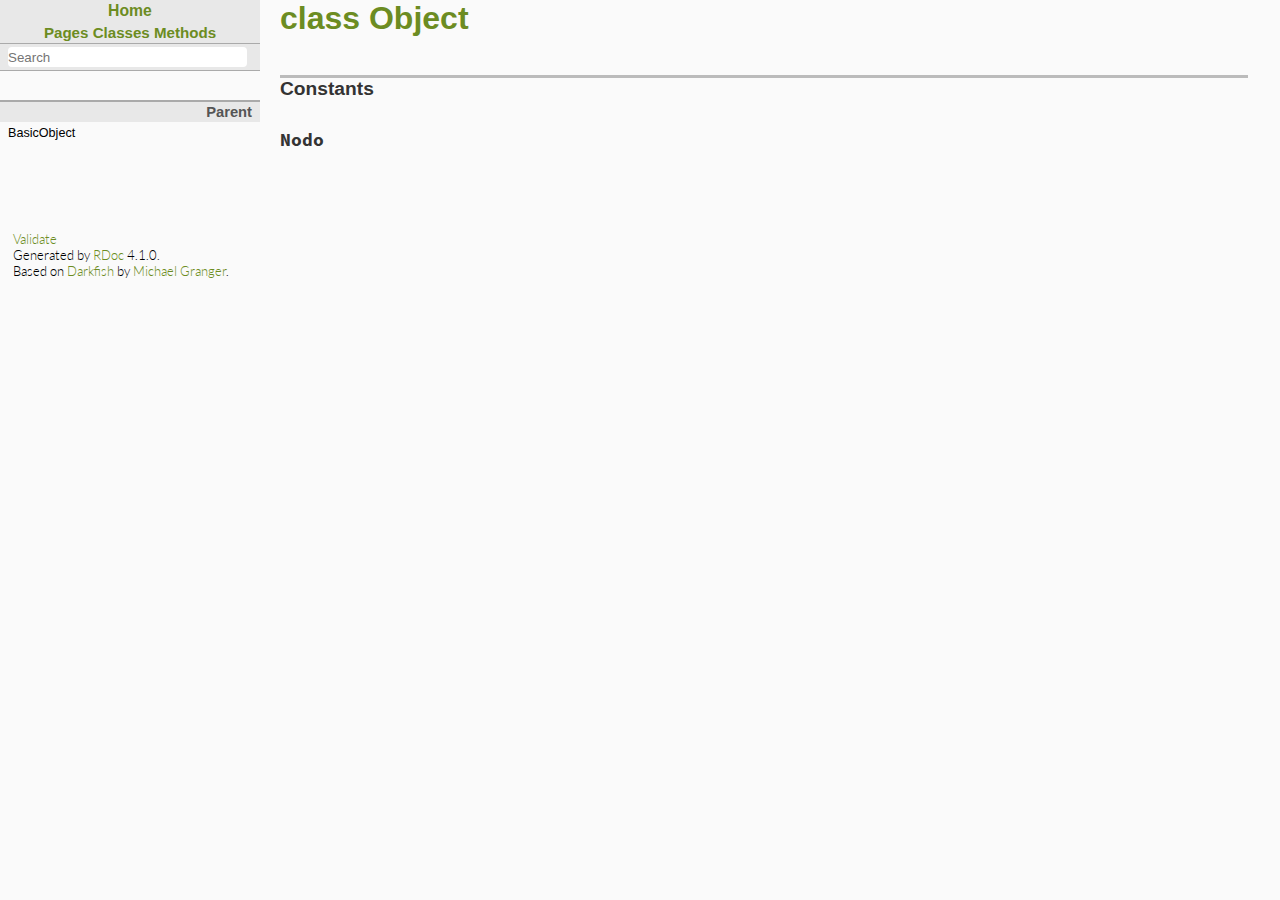
<file: doc/Object.html>
<!DOCTYPE html>

<html>
<head>
<meta charset="UTF-8">

<title>class Object - RDoc Documentation</title>

<link href="./fonts.css" rel="stylesheet">
<link href="./rdoc.css" rel="stylesheet">

<script type="text/javascript">
  var rdoc_rel_prefix = "./";
</script>

<script src="./js/jquery.js"></script>
<script src="./js/navigation.js"></script>
<script src="./js/search_index.js"></script>
<script src="./js/search.js"></script>
<script src="./js/searcher.js"></script>
<script src="./js/darkfish.js"></script>


<body id="top" role="document" class="class">
<nav role="navigation">
  <div id="project-navigation">
    <div id="home-section" role="region" title="Quick navigation" class="nav-section">
  <h2>
    <a href="./index.html" rel="home">Home</a>
  </h2>

  <div id="table-of-contents-navigation">
    <a href="./table_of_contents.html#pages">Pages</a>
    <a href="./table_of_contents.html#classes">Classes</a>
    <a href="./table_of_contents.html#methods">Methods</a>
  </div>
</div>

    <div id="search-section" role="search" class="project-section initially-hidden">
  <form action="#" method="get" accept-charset="utf-8">
    <div id="search-field-wrapper">
      <input id="search-field" role="combobox" aria-label="Search"
             aria-autocomplete="list" aria-controls="search-results"
             type="text" name="search" placeholder="Search" spellcheck="false"
             title="Type to search, Up and Down to navigate, Enter to load">
    </div>

    <ul id="search-results" aria-label="Search Results"
        aria-busy="false" aria-expanded="false"
        aria-atomic="false" class="initially-hidden"></ul>
  </form>
</div>

  </div>

  

  <div id="class-metadata">
    
    <div id="parent-class-section" class="nav-section">
  <h3>Parent</h3>

  
  <p class="link">BasicObject
  
</div>

    
    
    
  </div>
</nav>

<main role="main" aria-labelledby="class-Object">
  <h1 id="class-Object" class="class">
    class Object
  </h1>

  <section class="description">
    
  </section>

  
  
  
  <section id="5Buntitled-5D" class="documentation-section">
    

    

    
    <section class="constants-list">
      <header>
        <h3>Constants</h3>
      </header>
      <dl>
      
        <dt id="Nodo">Nodo
        
        <dd>
        
      
      </dl>
    </section>
    

    

    
  </section>
</main>


<footer id="validator-badges" role="contentinfo">
  <p><a href="http://validator.w3.org/check/referer">Validate</a>
  <p>Generated by <a href="http://rdoc.rubyforge.org">RDoc</a> 4.1.0.
  <p>Based on <a href="http://deveiate.org/projects/Darkfish-Rdoc/">Darkfish</a> by <a href="http://deveiate.org">Michael Granger</a>.
</footer>
</file>
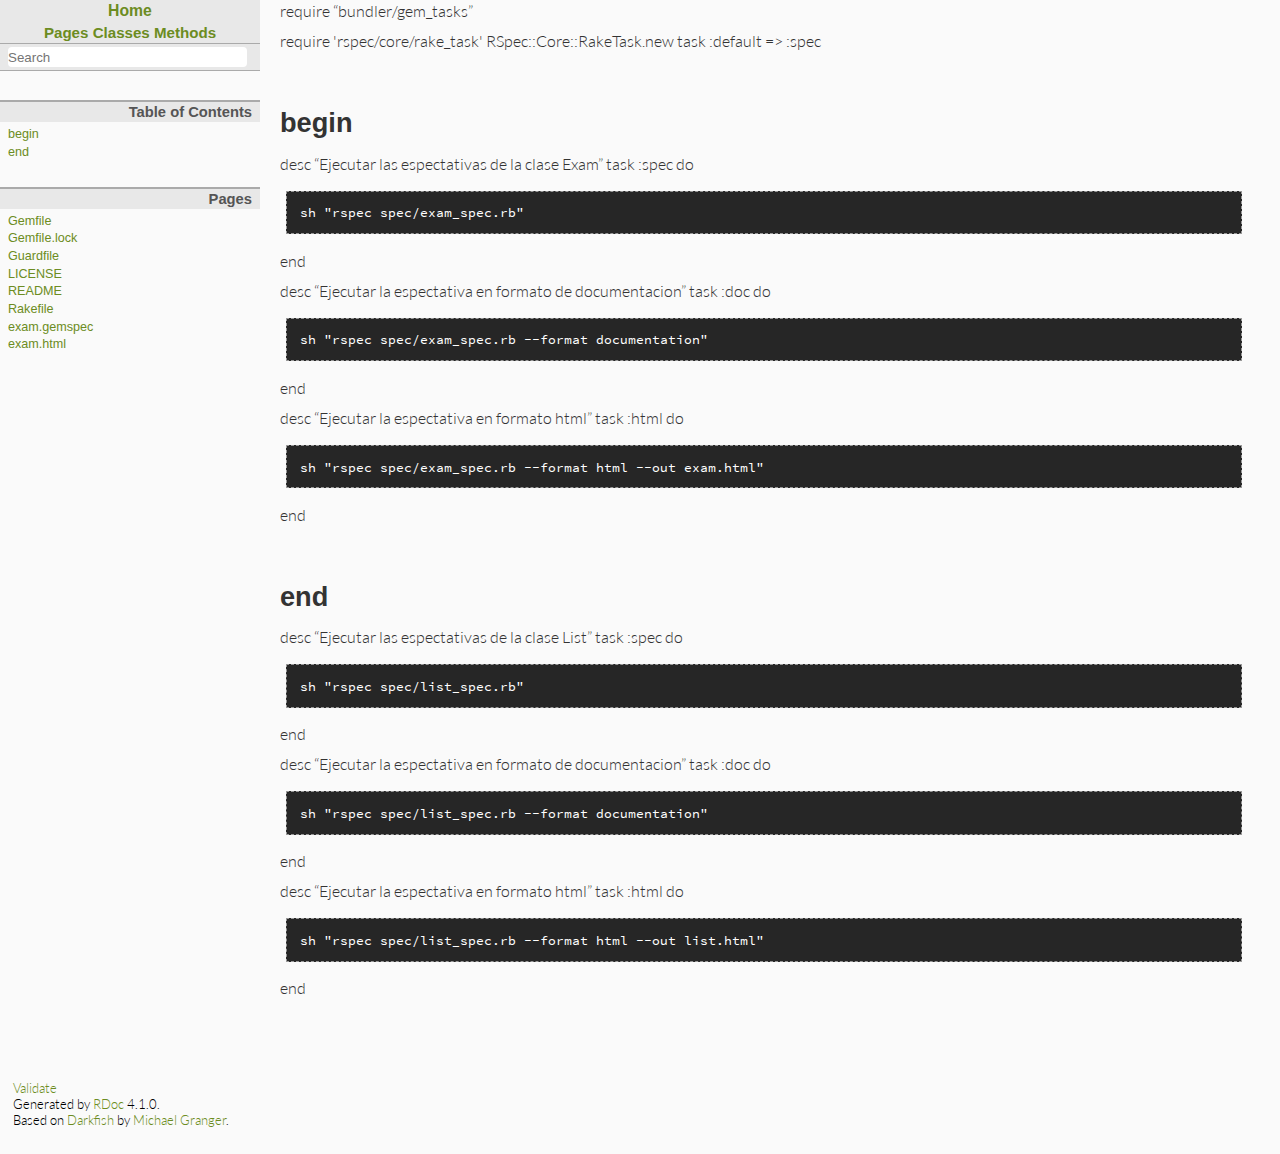
<file: doc/Rakefile.html>
<!DOCTYPE html>

<html>
<head>
<meta charset="UTF-8">

<title>Rakefile - RDoc Documentation</title>

<link href="./fonts.css" rel="stylesheet">
<link href="./rdoc.css" rel="stylesheet">

<script type="text/javascript">
  var rdoc_rel_prefix = "./";
</script>

<script src="./js/jquery.js"></script>
<script src="./js/navigation.js"></script>
<script src="./js/search_index.js"></script>
<script src="./js/search.js"></script>
<script src="./js/searcher.js"></script>
<script src="./js/darkfish.js"></script>


<body id="top" role="document" class="file">
<nav role="navigation">
  <div id="project-navigation">
    <div id="home-section" role="region" title="Quick navigation" class="nav-section">
  <h2>
    <a href="./index.html" rel="home">Home</a>
  </h2>

  <div id="table-of-contents-navigation">
    <a href="./table_of_contents.html#pages">Pages</a>
    <a href="./table_of_contents.html#classes">Classes</a>
    <a href="./table_of_contents.html#methods">Methods</a>
  </div>
</div>

    <div id="search-section" role="search" class="project-section initially-hidden">
  <form action="#" method="get" accept-charset="utf-8">
    <div id="search-field-wrapper">
      <input id="search-field" role="combobox" aria-label="Search"
             aria-autocomplete="list" aria-controls="search-results"
             type="text" name="search" placeholder="Search" spellcheck="false"
             title="Type to search, Up and Down to navigate, Enter to load">
    </div>

    <ul id="search-results" aria-label="Search Results"
        aria-busy="false" aria-expanded="false"
        aria-atomic="false" class="initially-hidden"></ul>
  </form>
</div>

  </div>

  
<div class="nav-section">
  <h3>Table of Contents</h3>

  <ul class="link-list" role="directory">
    <li><a href="#label-begin">begin</a>
    <li><a href="#label-end">end</a>
  </ul>
</div>


  <div id="project-metadata">
    <div id="fileindex-section" class="nav-section">
  <h3>Pages</h3>

  <ul class="link-list">
  
    <li><a href="./Gemfile.html">Gemfile</a>
  
    <li><a href="./Gemfile_lock.html">Gemfile.lock</a>
  
    <li><a href="./Guardfile.html">Guardfile</a>
  
    <li><a href="./LICENSE_txt.html">LICENSE</a>
  
    <li><a href="./README_md.html">README</a>
  
    <li><a href="./Rakefile.html">Rakefile</a>
  
    <li><a href="./exam_gemspec.html">exam.gemspec</a>
  
    <li><a href="./exam_html.html">exam.html</a>
  
  </ul>
</div>

  </div>
</nav>

<main role="main" aria-label="Page Rakefile">

<p>require “bundler/gem_tasks”</p>

<p>require &#39;rspec/core/rake_task&#39; RSpec::Core::RakeTask.new task
:default =&gt; :spec</p>

<h1 id="label-begin">begin<span><a href="#label-begin">&para;</a> <a href="#documentation">&uarr;</a></span></h1>

<p>desc “Ejecutar las espectativas de la clase Exam” task :spec do</p>

<pre>sh &quot;rspec spec/exam_spec.rb&quot;</pre>

<p>end</p>

<p>desc “Ejecutar la espectativa en formato de documentacion” task :doc do</p>

<pre>sh &quot;rspec spec/exam_spec.rb --format documentation&quot;</pre>

<p>end</p>

<p>desc “Ejecutar la espectativa en formato html” task :html do</p>

<pre>sh &quot;rspec spec/exam_spec.rb --format html --out exam.html&quot;</pre>

<p>end</p>

<h1 id="label-end">end<span><a href="#label-end">&para;</a> <a href="#documentation">&uarr;</a></span></h1>

<p>desc “Ejecutar las espectativas de la clase List” task :spec do</p>

<pre>sh &quot;rspec spec/list_spec.rb&quot;</pre>

<p>end</p>

<p>desc “Ejecutar la espectativa en formato de documentacion” task :doc do</p>

<pre>sh &quot;rspec spec/list_spec.rb --format documentation&quot;</pre>

<p>end</p>

<p>desc “Ejecutar la espectativa en formato html” task :html do</p>

<pre>sh &quot;rspec spec/list_spec.rb --format html --out list.html&quot;</pre>

<p>end</p>
</main>



<footer id="validator-badges" role="contentinfo">
  <p><a href="http://validator.w3.org/check/referer">Validate</a>
  <p>Generated by <a href="http://rdoc.rubyforge.org">RDoc</a> 4.1.0.
  <p>Based on <a href="http://deveiate.org/projects/Darkfish-Rdoc/">Darkfish</a> by <a href="http://deveiate.org">Michael Granger</a>.
</footer>
</file>
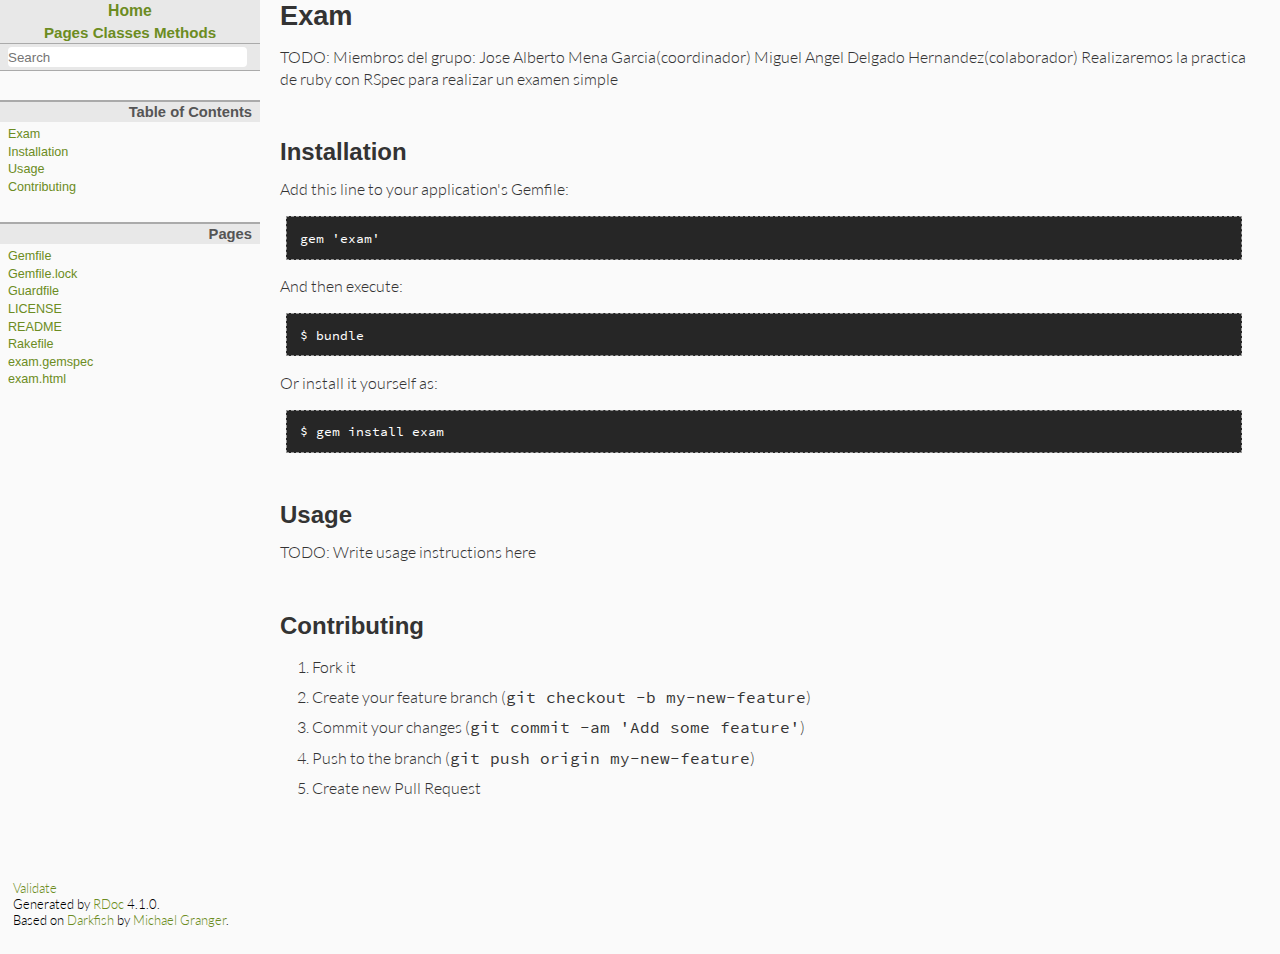
<file: doc/README_md.html>
<!DOCTYPE html>

<html>
<head>
<meta charset="UTF-8">

<title>README - RDoc Documentation</title>

<link href="./fonts.css" rel="stylesheet">
<link href="./rdoc.css" rel="stylesheet">

<script type="text/javascript">
  var rdoc_rel_prefix = "./";
</script>

<script src="./js/jquery.js"></script>
<script src="./js/navigation.js"></script>
<script src="./js/search_index.js"></script>
<script src="./js/search.js"></script>
<script src="./js/searcher.js"></script>
<script src="./js/darkfish.js"></script>


<body id="top" role="document" class="file">
<nav role="navigation">
  <div id="project-navigation">
    <div id="home-section" role="region" title="Quick navigation" class="nav-section">
  <h2>
    <a href="./index.html" rel="home">Home</a>
  </h2>

  <div id="table-of-contents-navigation">
    <a href="./table_of_contents.html#pages">Pages</a>
    <a href="./table_of_contents.html#classes">Classes</a>
    <a href="./table_of_contents.html#methods">Methods</a>
  </div>
</div>

    <div id="search-section" role="search" class="project-section initially-hidden">
  <form action="#" method="get" accept-charset="utf-8">
    <div id="search-field-wrapper">
      <input id="search-field" role="combobox" aria-label="Search"
             aria-autocomplete="list" aria-controls="search-results"
             type="text" name="search" placeholder="Search" spellcheck="false"
             title="Type to search, Up and Down to navigate, Enter to load">
    </div>

    <ul id="search-results" aria-label="Search Results"
        aria-busy="false" aria-expanded="false"
        aria-atomic="false" class="initially-hidden"></ul>
  </form>
</div>

  </div>

  
<div class="nav-section">
  <h3>Table of Contents</h3>

  <ul class="link-list" role="directory">
    <li><a href="#label-Exam">Exam</a>
    <li><a href="#label-Installation">Installation</a>
    <li><a href="#label-Usage">Usage</a>
    <li><a href="#label-Contributing">Contributing</a>
  </ul>
</div>


  <div id="project-metadata">
    <div id="fileindex-section" class="nav-section">
  <h3>Pages</h3>

  <ul class="link-list">
  
    <li><a href="./Gemfile.html">Gemfile</a>
  
    <li><a href="./Gemfile_lock.html">Gemfile.lock</a>
  
    <li><a href="./Guardfile.html">Guardfile</a>
  
    <li><a href="./LICENSE_txt.html">LICENSE</a>
  
    <li><a href="./README_md.html">README</a>
  
    <li><a href="./Rakefile.html">Rakefile</a>
  
    <li><a href="./exam_gemspec.html">exam.gemspec</a>
  
    <li><a href="./exam_html.html">exam.html</a>
  
  </ul>
</div>

  </div>
</nav>

<main role="main" aria-label="Page README.md">

<h1 id="label-Exam">Exam<span><a href="#label-Exam">&para;</a> <a href="#documentation">&uarr;</a></span></h1>

<p>TODO: Miembros del grupo: Jose Alberto Mena Garcia(coordinador) Miguel
Angel Delgado Hernandez(colaborador) Realizaremos la practica de ruby con
RSpec para realizar un examen simple</p>

<h2 id="label-Installation">Installation<span><a href="#label-Installation">&para;</a> <a href="#documentation">&uarr;</a></span></h2>

<p>Add this line to your application&#39;s Gemfile:</p>

<pre>gem &#39;exam&#39;</pre>

<p>And then execute:</p>

<pre>$ bundle</pre>

<p>Or install it yourself as:</p>

<pre>$ gem install exam</pre>

<h2 id="label-Usage">Usage<span><a href="#label-Usage">&para;</a> <a href="#documentation">&uarr;</a></span></h2>

<p>TODO: Write usage instructions here</p>

<h2 id="label-Contributing">Contributing<span><a href="#label-Contributing">&para;</a> <a href="#documentation">&uarr;</a></span></h2>
<ol><li>
<p>Fork it</p>
</li><li>
<p>Create your feature branch (<code>git checkout -b my-new-feature</code>)</p>
</li><li>
<p>Commit your changes (<code>git commit -am &#39;Add some
feature&#39;</code>)</p>
</li><li>
<p>Push to the branch (<code>git push origin my-new-feature</code>)</p>
</li><li>
<p>Create new Pull Request</p>
</li></ol>
</main>



<footer id="validator-badges" role="contentinfo">
  <p><a href="http://validator.w3.org/check/referer">Validate</a>
  <p>Generated by <a href="http://rdoc.rubyforge.org">RDoc</a> 4.1.0.
  <p>Based on <a href="http://deveiate.org/projects/Darkfish-Rdoc/">Darkfish</a> by <a href="http://deveiate.org">Michael Granger</a>.
</footer>
</file>
<file: doc/fonts.css>
/*
 * Copyright 2010, 2012 Adobe Systems Incorporated (http://www.adobe.com/),
 * with Reserved Font Name "Source". All Rights Reserved. Source is a
 * trademark of Adobe Systems Incorporated in the United States and/or other
 * countries.
 *
 * This Font Software is licensed under the SIL Open Font License, Version
 * 1.1.
 *
 * This license is copied below, and is also available with a FAQ at:
 * http://scripts.sil.org/OFL
 */

@font-face {
  font-family: "Source Code Pro";
  font-style: normal;
  font-weight: 400;
  src: local("Source Code Pro"),
       local("SourceCodePro-Regular"),
       url("fonts/SourceCodePro-Regular.ttf") format("truetype");
}

@font-face {
  font-family: "Source Code Pro";
  font-style: normal;
  font-weight: 700;
  src: local("Source Code Pro Bold"),
       local("SourceCodePro-Bold"),
       url("fonts/SourceCodePro-Bold.ttf") format("truetype");
}

/*
 * Copyright (c) 2010, Łukasz Dziedzic (dziedzic@typoland.com),
 * with Reserved Font Name Lato.
 *
 * This Font Software is licensed under the SIL Open Font License, Version
 * 1.1.
 *
 * This license is copied below, and is also available with a FAQ at:
 * http://scripts.sil.org/OFL
 */

@font-face {
  font-family: "Lato";
  font-style: normal;
  font-weight: 300;
  src: local("Lato Light"),
       local("Lato-Light"),
       url("fonts/Lato-Light.ttf") format("truetype");
}

@font-face {
  font-family: "Lato";
  font-style: italic;
  font-weight: 300;
  src: local("Lato Light Italic"),
       local("Lato-LightItalic"),
       url("fonts/Lato-LightItalic.ttf") format("truetype");
}

@font-face {
  font-family: "Lato";
  font-style: normal;
  font-weight: 700;
  src: local("Lato Regular"),
       local("Lato-Regular"),
       url("fonts/Lato-Regular.ttf") format("truetype");
}

@font-face {
  font-family: "Lato";
  font-style: italic;
  font-weight: 700;
  src: local("Lato Italic"),
       local("Lato-Italic"),
       url("fonts/Lato-RegularItalic.ttf") format("truetype");
}

/*
 * -----------------------------------------------------------
 * SIL OPEN FONT LICENSE Version 1.1 - 26 February 2007
 * -----------------------------------------------------------
 *
 * PREAMBLE
 * The goals of the Open Font License (OFL) are to stimulate worldwide
 * development of collaborative font projects, to support the font creation
 * efforts of academic and linguistic communities, and to provide a free and
 * open framework in which fonts may be shared and improved in partnership
 * with others.
 *
 * The OFL allows the licensed fonts to be used, studied, modified and
 * redistributed freely as long as they are not sold by themselves. The
 * fonts, including any derivative works, can be bundled, embedded,
 * redistributed and/or sold with any software provided that any reserved
 * names are not used by derivative works. The fonts and derivatives,
 * however, cannot be released under any other type of license. The
 * requirement for fonts to remain under this license does not apply
 * to any document created using the fonts or their derivatives.
 *
 * DEFINITIONS
 * "Font Software" refers to the set of files released by the Copyright
 * Holder(s) under this license and clearly marked as such. This may
 * include source files, build scripts and documentation.
 *
 * "Reserved Font Name" refers to any names specified as such after the
 * copyright statement(s).
 *
 * "Original Version" refers to the collection of Font Software components as
 * distributed by the Copyright Holder(s).
 *
 * "Modified Version" refers to any derivative made by adding to, deleting,
 * or substituting -- in part or in whole -- any of the components of the
 * Original Version, by changing formats or by porting the Font Software to a
 * new environment.
 *
 * "Author" refers to any designer, engineer, programmer, technical
 * writer or other person who contributed to the Font Software.
 *
 * PERMISSION & CONDITIONS
 * Permission is hereby granted, free of charge, to any person obtaining
 * a copy of the Font Software, to use, study, copy, merge, embed, modify,
 * redistribute, and sell modified and unmodified copies of the Font
 * Software, subject to the following conditions:
 *
 * 1) Neither the Font Software nor any of its individual components,
 * in Original or Modified Versions, may be sold by itself.
 *
 * 2) Original or Modified Versions of the Font Software may be bundled,
 * redistributed and/or sold with any software, provided that each copy
 * contains the above copyright notice and this license. These can be
 * included either as stand-alone text files, human-readable headers or
 * in the appropriate machine-readable metadata fields within text or
 * binary files as long as those fields can be easily viewed by the user.
 *
 * 3) No Modified Version of the Font Software may use the Reserved Font
 * Name(s) unless explicit written permission is granted by the corresponding
 * Copyright Holder. This restriction only applies to the primary font name as
 * presented to the users.
 *
 * 4) The name(s) of the Copyright Holder(s) or the Author(s) of the Font
 * Software shall not be used to promote, endorse or advertise any
 * Modified Version, except to acknowledge the contribution(s) of the
 * Copyright Holder(s) and the Author(s) or with their explicit written
 * permission.
 *
 * 5) The Font Software, modified or unmodified, in part or in whole,
 * must be distributed entirely under this license, and must not be
 * distributed under any other license. The requirement for fonts to
 * remain under this license does not apply to any document created
 * using the Font Software.
 *
 * TERMINATION
 * This license becomes null and void if any of the above conditions are
 * not met.
 *
 * DISCLAIMER
 * THE FONT SOFTWARE IS PROVIDED "AS IS", WITHOUT WARRANTY OF ANY KIND,
 * EXPRESS OR IMPLIED, INCLUDING BUT NOT LIMITED TO ANY WARRANTIES OF
 * MERCHANTABILITY, FITNESS FOR A PARTICULAR PURPOSE AND NONINFRINGEMENT
 * OF COPYRIGHT, PATENT, TRADEMARK, OR OTHER RIGHT. IN NO EVENT SHALL THE
 * COPYRIGHT HOLDER BE LIABLE FOR ANY CLAIM, DAMAGES OR OTHER LIABILITY,
 * INCLUDING ANY GENERAL, SPECIAL, INDIRECT, INCIDENTAL, OR CONSEQUENTIAL
 * DAMAGES, WHETHER IN AN ACTION OF CONTRACT, TORT OR OTHERWISE, ARISING
 * FROM, OUT OF THE USE OR INABILITY TO USE THE FONT SOFTWARE OR FROM
 * OTHER DEALINGS IN THE FONT SOFTWARE.
 */
</file>
<file: doc/rdoc.css>
/*
 * "Darkfish" Rdoc CSS
 * $Id: rdoc.css 54 2009-01-27 01:09:48Z deveiant $
 *
 * Author: Michael Granger <ged@FaerieMUD.org>
 *
 */

/* vim: ft=css et sw=2 ts=2 sts=2 */
/* Base Green is: #6C8C22 */

* { padding: 0; margin: 0; }

body {
  background: #fafafa;
  font-family: Lato, sans-serif;
  font-weight: 300;
}

h1 span,
h2 span,
h3 span,
h4 span,
h5 span,
h6 span {
  display: none;
  padding-left: 1em;
  font-size: 10px;
  vertical-align: super;
}

h1:hover span,
h2:hover span,
h3:hover span,
h4:hover span,
h5:hover span,
h6:hover span {
  display: inline;
}

:link,
:visited {
  color: #6C8C22;
  text-decoration: none;
}

:link:hover,
:visited:hover {
  border-bottom: 1px dotted #6C8C22;
}

code,
pre {
  font-family: "Source Code Pro", Monaco, monospace;
}

/* @group Generic Classes */

.initially-hidden {
  display: none;
}

#search-field {
  width: 98%;
  background: white;
  border: none;
  height: 1.5em;
  -webkit-border-radius: 4px;
  -moz-border-radius: 4px;
  border-radius: 4px;
  text-align: left;
}
#search-field:focus {
  background: #f1edba;
}
#search-field:-moz-placeholder,
#search-field::-webkit-input-placeholder {
  font-weight: bold;
  color: #666;
}

.missing-docs {
  font-size: 120%;
  background: white url(images/wrench_orange.png) no-repeat 4px center;
  color: #ccc;
  line-height: 2em;
  border: 1px solid #d00;
  opacity: 1;
  padding-left: 20px;
  text-indent: 24px;
  letter-spacing: 3px;
  font-weight: bold;
  -webkit-border-radius: 5px;
  -moz-border-radius: 5px;
}

.target-section {
  border: 2px solid #dcce90;
  border-left-width: 8px;
  padding: 0 1em;
  background: #fff3c2;
}

/* @end */

/* @group Index Page, Standalone file pages */
.table-of-contents ul {
  margin: 1em;
  list-style: none;
}

.table-of-contents ul ul {
  margin-top: 0.25em;
}

.table-of-contents ul :link,
.table-of-contents ul :visited {
  font-size: 16px;
}

.table-of-contents li {
  margin-bottom: 0.25em;
}

.table-of-contents li .toc-toggle {
  width: 16px;
  height: 16px;
  background: url(images/add.png) no-repeat;
}

.table-of-contents li .toc-toggle.open {
  background: url(images/delete.png) no-repeat;
}

/* @end */

/* @group Top-Level Structure */

nav {
  float: left;
  width: 260px;
  font-family: Helvetica, sans-serif;
  font-size: 14px;
}

main {
  display: block;
  margin: 0 2em 5em 260px;
  padding-left: 20px;
  min-width: 340px;
  font-size: 16px;
}

main h1,
main h2,
main h3,
main h4,
main h5,
main h6 {
  font-family: Helvetica, sans-serif;
}

.table-of-contents main {
  margin-left: 2em;
}

#validator-badges {
  clear: both;
  margin: 1em 1em 2em;
  font-size: smaller;
}

/* @end */

/* @group navigation */
nav {
  margin-bottom: 1em;
}

nav .nav-section {
  margin-top: 2em;
  border-top: 2px solid #aaa;
  font-size: 90%;
  overflow: hidden;
}

nav h2 {
  margin: 0;
  padding: 2px 8px 2px 8px;
  background-color: #e8e8e8;
  color: #555;
  font-size: 125%;
  text-align: center;
}

nav h3,
#table-of-contents-navigation {
  margin: 0;
  padding: 2px 8px 2px 8px;
  text-align: right;
  background-color: #e8e8e8;
  color: #555;
}

nav ul,
nav dl,
nav p {
  padding: 4px 8px 0;
  list-style: none;
}

#project-navigation .nav-section {
  margin: 0;
  border-top: 0;
}

#home-section h2 {
  text-align: center;
}

#table-of-contents-navigation {
  font-size: 1.2em;
  font-weight: bold;
  text-align: center;
}

#search-section {
  margin-top: 0;
  border-top: 0;
}

#search-field-wrapper {
  border-top: 1px solid #aaa;
  border-bottom: 1px solid #aaa;
  padding: 3px 8px;
  background-color: #e8e8e8;
  color: #555;
}

ul.link-list li {
  white-space: nowrap;
  line-height: 1.4em;
}

ul.link-list .type {
  font-size: 8px;
  text-transform: uppercase;
  color: white;
  background: #969696;
  padding: 2px 4px;
  -webkit-border-radius: 5px;
}

.calls-super {
  background: url(images/arrow_up.png) no-repeat right center;
}

/* @end */

/* @group Documentation Section */
main {
  color: #333;
}

main > h1:first-child,
main > h2:first-child,
main > h3:first-child,
main > h4:first-child,
main > h5:first-child,
main > h6:first-child {
  margin-top: 0px;
}

main sup {
  vertical-align: super;
  font-size: 0.8em;
}

/* The heading with the class name */
main h1[class] {
  margin-top: 0;
  margin-bottom: 1em;
  font-size: 2em;
  color: #6C8C22;
}

main h1 {
  margin: 2em 0 0.5em;
  font-size: 1.7em;
}

main h2 {
  margin: 2em 0 0.5em;
  font-size: 1.5em;
}

main h3 {
  margin: 2em 0 0.5em;
  font-size: 1.2em;
}

main h4 {
  margin: 2em 0 0.5em;
  font-size: 1.1em;
}

main h5 {
  margin: 2em 0 0.5em;
  font-size: 1em;
}

main h6 {
  margin: 2em 0 0.5em;
  font-size: 1em;
}

main p {
  margin: 0 0 0.5em;
  line-height: 1.4em;
}

main pre {
  margin: 1.2em 0.5em;
  padding: 1em;
  font-size: 0.8em;
}

main hr {
  margin: 1.5em 1em;
  border: 2px solid #ddd;
}

main blockquote {
  margin: 0 2em 1.2em 1.2em;
  padding-left: 0.5em;
  border-left: 2px solid #ddd;
}

main ol,
main ul {
  margin: 1em 2em;
}

main li > p {
  margin-bottom: 0.5em;
}

main dl {
  margin: 1em 0.5em;
}

main dt {
  margin-bottom: 0.5em;
  font-weight: bold;
}

main dd {
  margin: 0 1em 1em 0.5em;
}

main header h2 {
  margin-top: 2em;
  border-width: 0;
  border-top: 4px solid #bbb;
  font-size: 130%;
}

main header h3 {
  margin: 2em 0 1.5em;
  border-width: 0;
  border-top: 3px solid #bbb;
  font-size: 120%;
}

.documentation-section-title {
  position: relative;
}
.documentation-section-title .section-click-top {
  position: absolute;
  top: 6px;
  left: 12px;
  font-size: 10px;
  color: #9b9877;
  visibility: hidden;
  padding-left: 0.5px;
}

.documentation-section-title:hover .section-click-top {
  visibility: visible;
}

.constants-list > dl {
  margin: 1em 0 2em;
  border: 0;
}

.constants-list > dl dt {
  margin-bottom: 0.75em;
  padding-left: 0;
  font-family: "Source Code Pro", Monaco, monospace;
  font-size: 110%;
}

.constants-list > dl dt a {
  color: inherit;
}

.constants-list > dl dd {
  margin: 0 0 2em 0;
  padding: 0;
  color: #666;
}

.documentation-section h2 {
  position: relative;
}

.documentation-section h2 a {
  position: absolute;
  top: 8px;
  right: 10px;
  font-size: 12px;
  color: #9b9877;
  visibility: hidden;
}

.documentation-section h2:hover a {
  visibility: visible;
}

/* @group Method Details */

main .method-source-code {
  display: none;
}

main .method-description .method-calls-super {
  color: #333;
  font-weight: bold;
}

main .method-detail {
  margin-bottom: 2.5em;
  cursor: pointer;
}

main .method-detail:target {
  margin-left: -10px;
  border-left: 10px solid #f1edba;
}

main .method-heading {
  position: relative;
  font-family: "Source Code Pro", Monaco, monospace;
  font-size: 110%;
  font-weight: bold;
  color: #333;
}
main .method-heading :link,
main .method-heading :visited {
  color: inherit;
}
main .method-click-advice {
  position: absolute;
  top: 2px;
  right: 5px;
  font-size: 12px;
  color: #9b9877;
  visibility: hidden;
  padding-right: 20px;
  line-height: 20px;
  background: url(images/zoom.png) no-repeat right top;
}
main .method-heading:hover .method-click-advice {
  visibility: visible;
}

main .method-alias .method-heading {
  color: #666;
}

main .method-description,
main .aliases {
  margin-top: 0.75em;
  color: #333;
}

main .aliases {
  padding-top: 4px;
  font-style: italic;
  cursor: default;
}
main .method-description ul {
  margin-left: 1.5em;
}

main #attribute-method-details .method-detail:hover {
  background-color: transparent;
  cursor: default;
}
main .attribute-access-type {
  text-transform: uppercase;
  padding: 0 1em;
}
/* @end */

/* @end */

/* @group Source Code */

pre {
  margin: 0.5em 0;
  border: 1px dashed #999;
  padding: 0.5em;
  background: #262626;
  color: white;
  overflow: auto;
}

.ruby-constant   { color: #7fffd4; background: transparent; }
.ruby-keyword    { color: #00ffff; background: transparent; }
.ruby-ivar       { color: #eedd82; background: transparent; }
.ruby-operator   { color: #00ffee; background: transparent; }
.ruby-identifier { color: #ffdead; background: transparent; }
.ruby-node       { color: #ffa07a; background: transparent; }
.ruby-comment    { color: #dc0000; background: transparent; }
.ruby-regexp     { color: #ffa07a; background: transparent; }
.ruby-value      { color: #7fffd4; background: transparent; }

/* @end */


/* @group search results */
#search-results {
  font-family: Lato, sans-serif;
  font-weight: 300;
}

#search-results .search-match {
  font-family: Helvetica, sans-serif;
  font-weight: normal;
}

#search-results .search-selected {
  background: #e8e8e8;
  border-bottom: 1px solid transparent;
}

#search-results li {
  list-style: none;
  border-bottom: 1px solid #aaa;
  margin-bottom: 0.5em;
}

#search-results li:last-child {
  border-bottom: none;
  margin-bottom: 0;
}

#search-results li p {
  padding: 0;
  margin: 0.5em;
}

#search-results .search-namespace {
  font-weight: bold;
}

#search-results li em {
  background: yellow;
  font-style: normal;
}

#search-results pre {
  margin: 0.5em;
  font-family: "Source Code Pro", Monaco, monospace;
}

/* @end */
</file>
